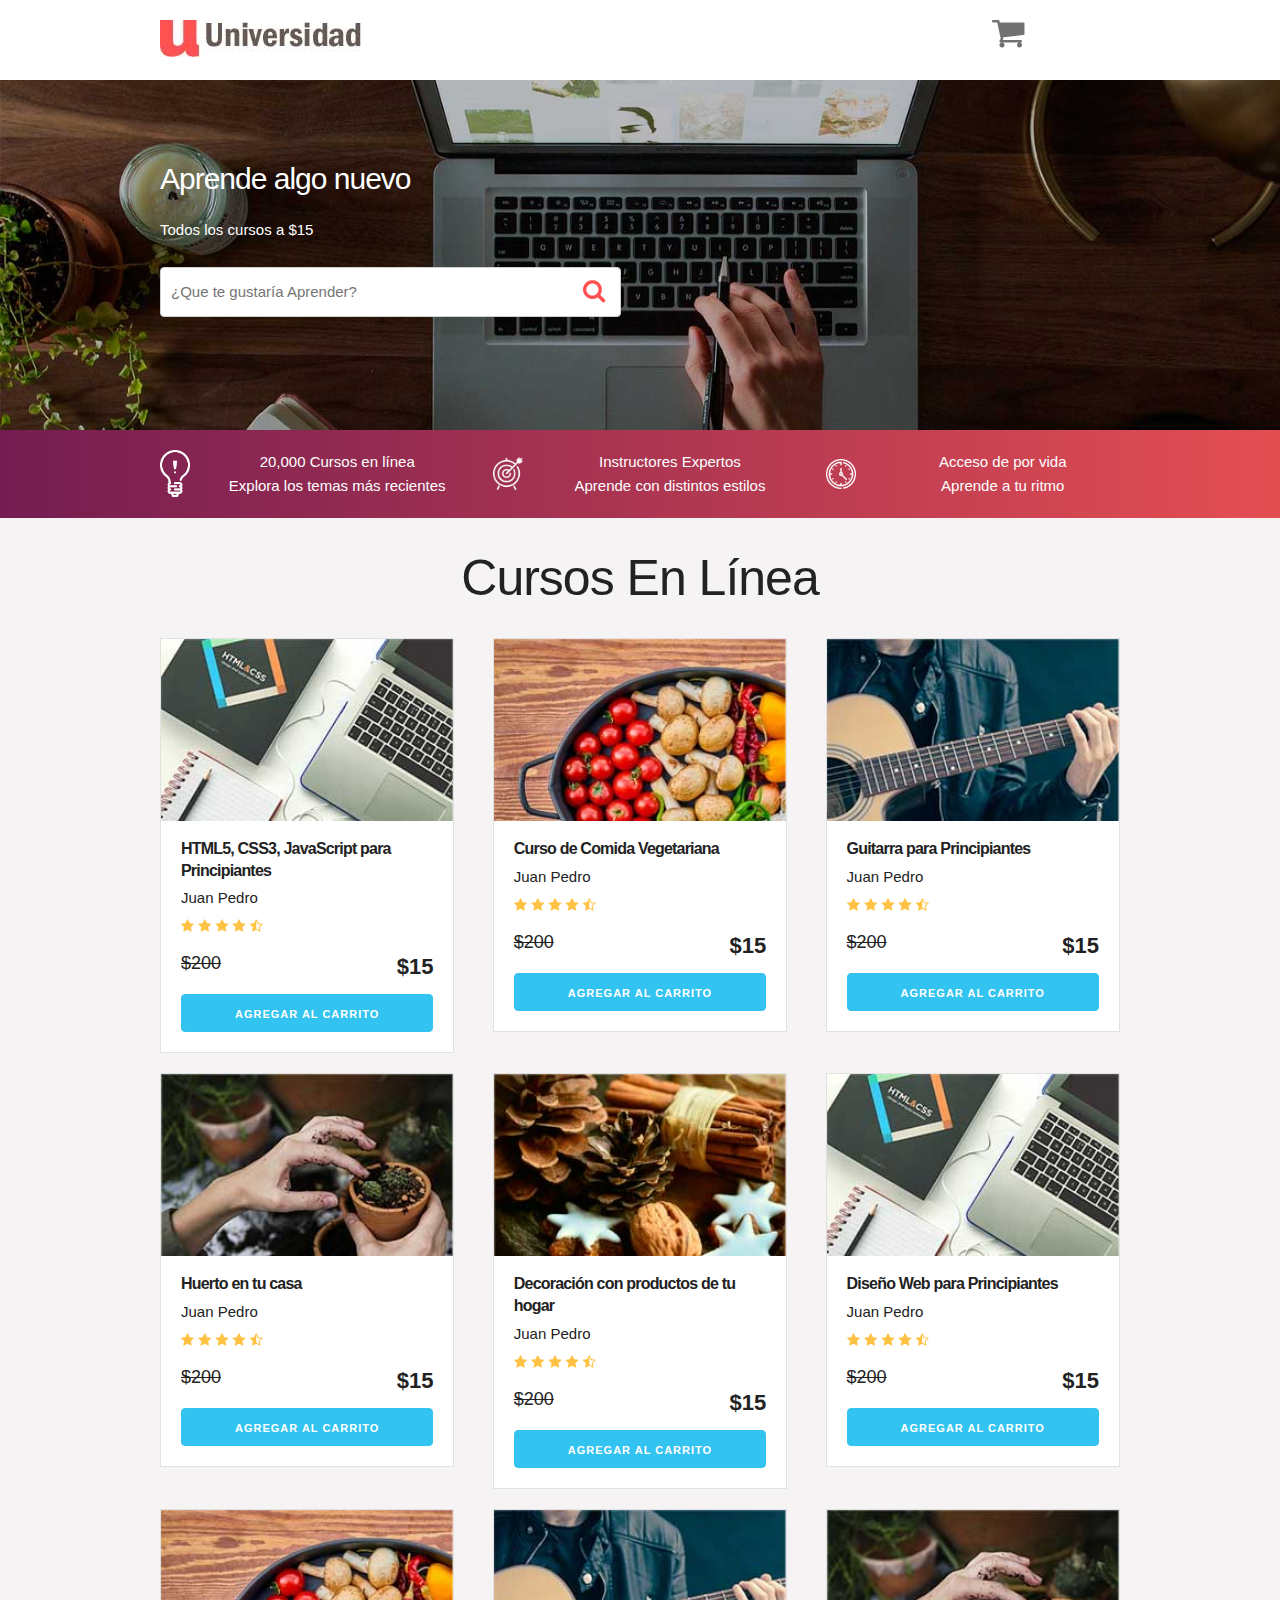
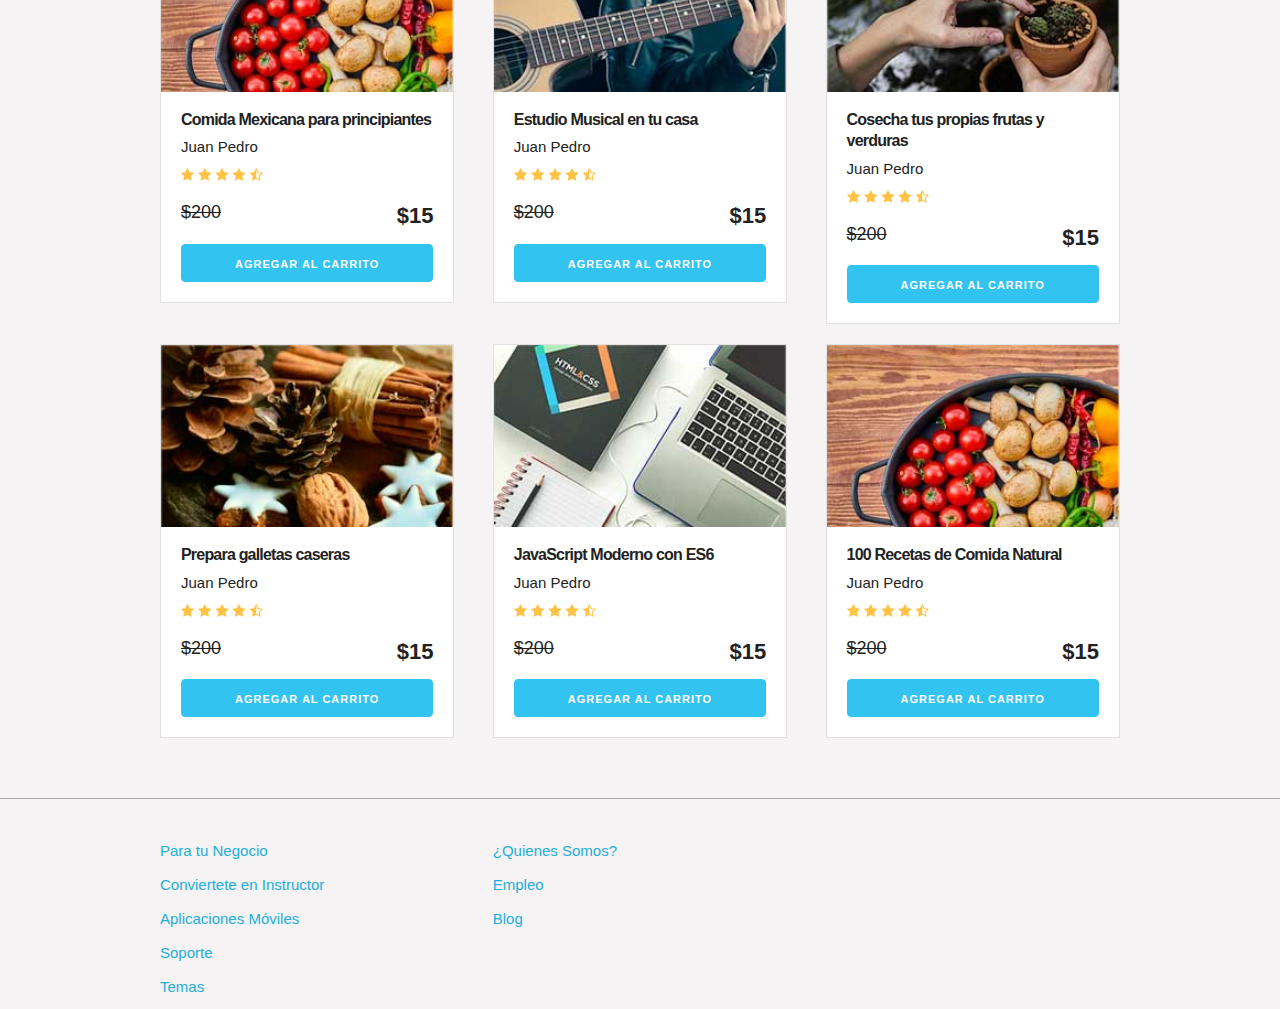
<file: 15-PROYECTO-Carrito/index.html>
<!DOCTYPE html>
<html lang="en">
<head>
    <meta charset="UTF-8">
    <meta name="viewport" content="width=device-width, initial-scale=1.0">
    <meta http-equiv="X-UA-Compatible" content="ie=edge">
    <title>Carrito</title>
    <link rel="stylesheet" href="css/normalize.css">
    <link rel="stylesheet" href="css/skeleton.css">
    <link rel="stylesheet" href="css/custom.css">
</head>
<body>
<header id="header" class="header">
    <div class="container">
        <div class="row">
            <div class="four columns">
                <img src="img/logo.jpg" id="logo">
            </div>
            <div class="two columns u-pull-right">
                <ul>
                    <li class="submenu">
                            <img src="img/cart.png" id="img-carrito">
                            <div id="carrito">
                                    
                                    <table id="lista-carrito" class="u-full-width">
                                        <thead>
                                            <tr>
                                                <th>Imagen</th>
                                                <th>Nombre</th>
                                                <th>Precio</th>
                                                <th>Cantidad</th>
                                                <th></th>
                                            </tr>
                                        </thead>
                                        <tbody></tbody>
                                    </table>

                                    <a href="#" id="vaciar-carrito" class="button u-full-width">Vaciar Carrito</a>
                            </div>
                    </li>
                </ul>
            </div>
        </div> 
    </div>
</header>


    <div id="hero">
        <div class="container">
            <div class="row">
                    <div class="six columns">
                        <div class="contenido-hero">
                                <h2>Aprende algo nuevo</h2>
                                <p>Todos los cursos a $15</p>
                                <form action="#" id="busqueda" method="post" class="formulario">
                                    <input class="u-full-width" type="text" placeholder="¿Que te gustaría Aprender?" id="buscador">
                                    <input type="submit" id="submit-buscador" class="submit-buscador">
                                </form>
                        </div>
                    </div>
            </div> 
        </div>

    </div>

    <div class="barra">
        <div class="container">
            <div class="row">
                    <div class="four columns icono icono1">
                        <p>20,000 Cursos en línea <br>
                        Explora  los temas más recientes</p>
                    </div>
                    <div class="four columns icono icono2">
                        <p>Instructores Expertos <br>
                        Aprende con distintos estilos</p>
                    </div>
                    <div class="four columns icono icono3">
                        <p>Acceso de por vida <br>
                        Aprende a tu ritmo</p>
                    </div>
            </div>
        </div>

    </div>

    

    <div id="lista-cursos" class="container">
        <h1 id="encabezado" class="encabezado">Cursos En Línea</h1>
        <div class="row">
            <div class="four columns">
                <div class="card">
                    <img src="img/curso1.jpg" class="imagen-curso u-full-width">
                    <div class="info-card">
                        <h4>HTML5, CSS3, JavaScript para Principiantes</h4>
                        <p>Juan Pedro</p>
                        <img src="img/estrellas.png">
                        <p class="precio">$200  <span class="u-pull-right ">$15</span></p>
                        <a href="#" class="u-full-width button-primary button input agregar-carrito" data-id="1">Agregar Al Carrito</a>
                    </div>
                </div> <!--.card-->
            </div>
            <div class="four columns">
                    <div class="card">
                        <img src="img/curso2.jpg" class="imagen-curso u-full-width">
                        <div class="info-card">
                            <h4>Curso de Comida Vegetariana</h4>
                            <p>Juan Pedro</p>
                            <img src="img/estrellas.png">
                            <p class="precio">$200  <span class="u-pull-right ">$15</span></p>
                            <a href="#" class="u-full-width button-primary button input agregar-carrito" data-id="2">Agregar Al Carrito</a>
                        </div>
                    </div>
            </div>
            <div class="four columns">
                    <div class="card">
                        <img src="img/curso3.jpg" class="imagen-curso u-full-width">
                        <div class="info-card">
                            <h4>Guitarra para Principiantes</h4>
                            <p>Juan Pedro</p>
                            <img src="img/estrellas.png">
                            <p class="precio">$200  <span class="u-pull-right ">$15</span></p>
                            <a href="#" class="u-full-width button-primary button input agregar-carrito" data-id="3">Agregar Al Carrito</a>
                        </div>
                    </div> <!--.card-->
            </div>

        </div> <!--.row-->
        <div class="row">
            <div class="four columns">
                <div class="card">
                    <img src="img/curso4.jpg" class="imagen-curso u-full-width">
                    <div class="info-card">
                        <h4>Huerto en tu casa</h4>
                        <p>Juan Pedro</p>
                        <img src="img/estrellas.png">
                        <p class="precio">$200  <span class="u-pull-right ">$15</span></p>
                        <a href="#" class="u-full-width button-primary button input agregar-carrito" data-id="4">Agregar Al Carrito</a>
                    </div>
                </div> <!--.card-->
            </div>
            <div class="four columns">
                    <div class="card">
                        <img src="img/curso5.jpg" class="imagen-curso u-full-width">
                        <div class="info-card">
                            <h4>Decoración con productos de tu hogar</h4>
                            <p>Juan Pedro</p>
                            <img src="img/estrellas.png">
                            <p class="precio">$200  <span class="u-pull-right ">$15</span></p>
                            <a href="#" class="u-full-width button-primary button input agregar-carrito" data-id="5">Agregar Al Carrito</a>
                        </div>
                    </div> <!--.card-->
            </div>
            <div class="four columns">
                    <div class="card">
                        <img src="img/curso1.jpg" class="imagen-curso u-full-width">
                        <div class="info-card">
                            <h4>Diseño Web para Principiantes</h4>
                            <p>Juan Pedro</p>
                            <img src="img/estrellas.png">
                            <p class="precio">$200  <span class="u-pull-right ">$15</span></p>
                            <a href="#" class="u-full-width button-primary button input agregar-carrito" data-id="6">Agregar Al Carrito</a>
                        </div>
                    </div> <!--.card-->
            </div>
        </div> <!--.row-->
        <div class="row">
            <div class="four columns">
                <div class="card">
                    <img src="img/curso2.jpg" class="imagen-curso u-full-width">
                    <div class="info-card">
                        <h4>Comida Mexicana para principiantes</h4>
                        <p>Juan Pedro</p>
                        <img src="img/estrellas.png">
                        <p class="precio">$200  <span class="u-pull-right ">$15</span></p>
                        <a href="#" class="u-full-width button-primary button input agregar-carrito" data-id="7">Agregar Al Carrito</a>
                    </div>
                </div> <!--.card-->
            </div>
            <div class="four columns">
                    <div class="card">
                        <img src="img/curso3.jpg" class="imagen-curso u-full-width">
                        <div class="info-card">
                            <h4>Estudio Musical en tu casa</h4>
                            <p>Juan Pedro</p>
                            <img src="img/estrellas.png">
                            <p class="precio">$200  <span class="u-pull-right ">$15</span></p>
                            <a href="#" class="u-full-width button-primary button input agregar-carrito" data-id="8">Agregar Al Carrito</a>
                        </div>
                    </div> <!--.card-->
            </div>
            <div class="four columns">
                    <div class="card">
                        <img src="img/curso4.jpg" class="imagen-curso u-full-width">
                        <div class="info-card">
                            <h4>Cosecha tus propias frutas y verduras</h4>
                            <p>Juan Pedro</p>
                            <img src="img/estrellas.png">
                            <p class="precio">$200  <span class="u-pull-right ">$15</span></p>
                            <a href="#" class="u-full-width button-primary button input agregar-carrito" data-id="9">Agregar Al Carrito</a>
                        </div>
                    </div> <!--.card-->
            </div>
        </div> <!--.row-->
        <div class="row">
                <div class="four columns">
                    <div class="card">
                        <img src="img/curso5.jpg" class="imagen-curso u-full-width">
                        <div class="info-card">
                            <h4>Prepara galletas caseras</h4>
                            <p>Juan Pedro</p>
                            <img src="img/estrellas.png">
                            <p class="precio">$200  <span class="u-pull-right ">$15</span></p>
                            <a href="#" class="u-full-width button-primary button input agregar-carrito" data-id="10">Agregar Al Carrito</a>
                        </div>
                    </div> <!--.card-->
                </div>
                <div class="four columns">
                        <div class="card">
                            <img src="img/curso1.jpg" class="imagen-curso u-full-width">
                            <div class="info-card">
                                <h4>JavaScript Moderno con ES6</h4>
                                <p>Juan Pedro</p>
                                <img src="img/estrellas.png">
                                <p class="precio">$200  <span class="u-pull-right ">$15</span></p>
                                <a href="#" class="u-full-width button-primary button input agregar-carrito" data-id="11">Agregar Al Carrito</a>
                            </div>
                        </div> <!--.card-->
                </div>
                <div class="four columns">
                        <div class="card">
                            <img src="img/curso2.jpg" class="imagen-curso u-full-width">
                            <div class="info-card">
                                <h4>100 Recetas de Comida Natural</h4>
                                <p>Juan Pedro</p>
                                <img src="img/estrellas.png">
                                <p class="precio">$200  <span class="u-pull-right ">$15</span></p>
                                <a href="#" class="u-full-width button-primary button input agregar-carrito" data-id="12">Agregar Al Carrito</a>
                            </div>
                        </div> <!--.card-->
                </div>
            </div> <!--.row-->
    </div>  

    <footer id="footer" class="footer">
        <div class="container">
            <div class="row">
                    <div class="four columns">
                            <nav id="principal" class="menu">
                                <a class="enlace" href="#">Para tu Negocio</a>
                                <a class="enlace" href="#">Conviertete en Instructor</a>
                                <a class="enlace" href="#">Aplicaciones Móviles</a>
                                <a class="enlace" href="#">Soporte</a>
                                <a class="enlace" href="#">Temas</a>
                            </nav>
                    </div>
                    <div class="four columns">
                            <nav id="secundaria" class="menu">
                                <a class="enlace" href="#">¿Quienes Somos?</a>
                                <a class="enlace" href="#">Empleo</a>
                                <a class="enlace" href="#">Blog</a>
                            </nav>
                    </div>
            </div>
        </div>
    </footer>

    <script src="js/app.js"></script>

</body>
</html>
</file>
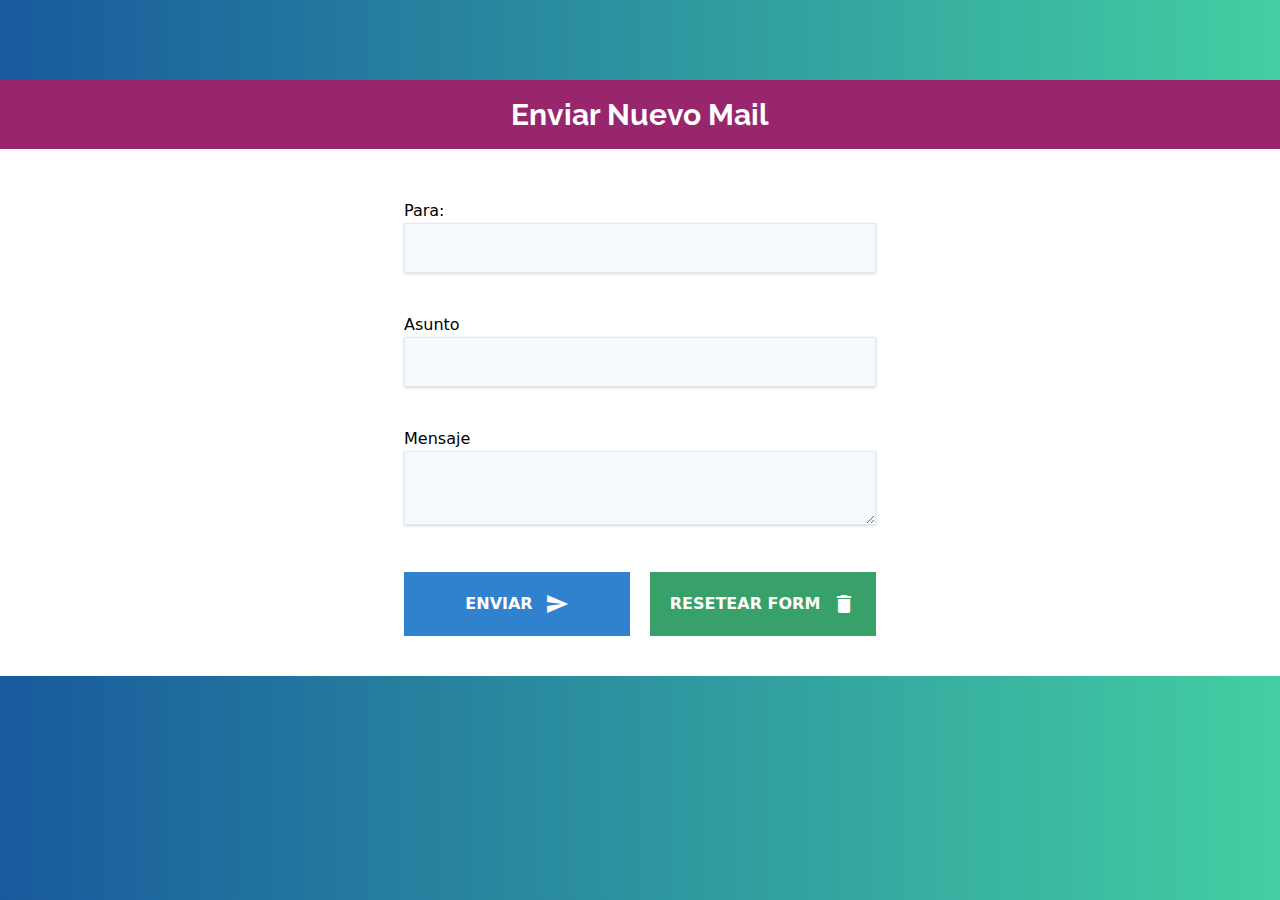
<file: 16-PROYECTO-EnviarEmail/index.html>
<!DOCTYPE html>
<html>
  <head>
    <link href="https://fonts.googleapis.com/icon?family=Material+Icons" rel="stylesheet">
    <link href="https://fonts.googleapis.com/css?family=Raleway:100,300" rel="stylesheet">
    <link type="text/css" rel="stylesheet" href="css/tailwind.min.css"  media="screen,projection"/>
    <link rel="stylesheet" href="css/custom.css">
    <meta name="viewport" content="width=device-width, initial-scale=1.0"/>
    <title>Enviar Email</title>
  </head>
  <body>

    <div class="container mx-auto mt-20 bg-white">     
        <header id="header" class="bg-pink-800 p-3 font-bold">
            Enviar Nuevo Mail
        </header>


        <form id="enviar-mail" class="py-10 px-5 max-w-lg mx-auto">
            <div class="mb-10">
                <label for="email">Para:</label>
                <input class="bg-gray-100 border shadow p-3 w-full"  id="email" type="email">
            </div>
            <div class="mb-10">
                <label for="asunto">Asunto</label>
                <input class="bg-gray-100 border shadow p-3 w-full"  id="asunto" type="text">
            </div>
            <div class="mb-10"> 
                <label for="mensaje">Mensaje</label>
                <textarea class="bg-gray-100 border shadow p-3 w-full" id="mensaje"></textarea>
            </div>

            <div  id="spinner">
                <div class="sk-chase">
                    <div class="sk-chase-dot"></div>
                    <div class="sk-chase-dot"></div>
                    <div class="sk-chase-dot"></div>
                    <div class="sk-chase-dot"></div>
                    <div class="sk-chase-dot"></div>
                    <div class="sk-chase-dot"></div>
                </div>
            </div>
            
            <div class="flex justify-between">
                <button 
                    id="enviar" class="w-full bg-blue-600 px-2 py-5 text-white items-center cursor-not-allowed opacity-50 mr-5 uppercase font-bold items-center flex justify-center" 
                    type="submit" 
                >Enviar
                    <i class="material-icons right text-white ml-3">send</i>
                </button>

                    <button 
                        id="resetBtn" 
                        class="w-full bg-green-600 px-2 py-5 text-white items-center uppercase font-bold items-center flex justify-center" 
                        type="submit"
                    >Resetear Form
                            <i class="material-icons right ml-3">delete</i>
                    </button>
            </div>
        </form> 
    </div>

    <script src="js/app.js"></script>
  </body>
</html>
</file>
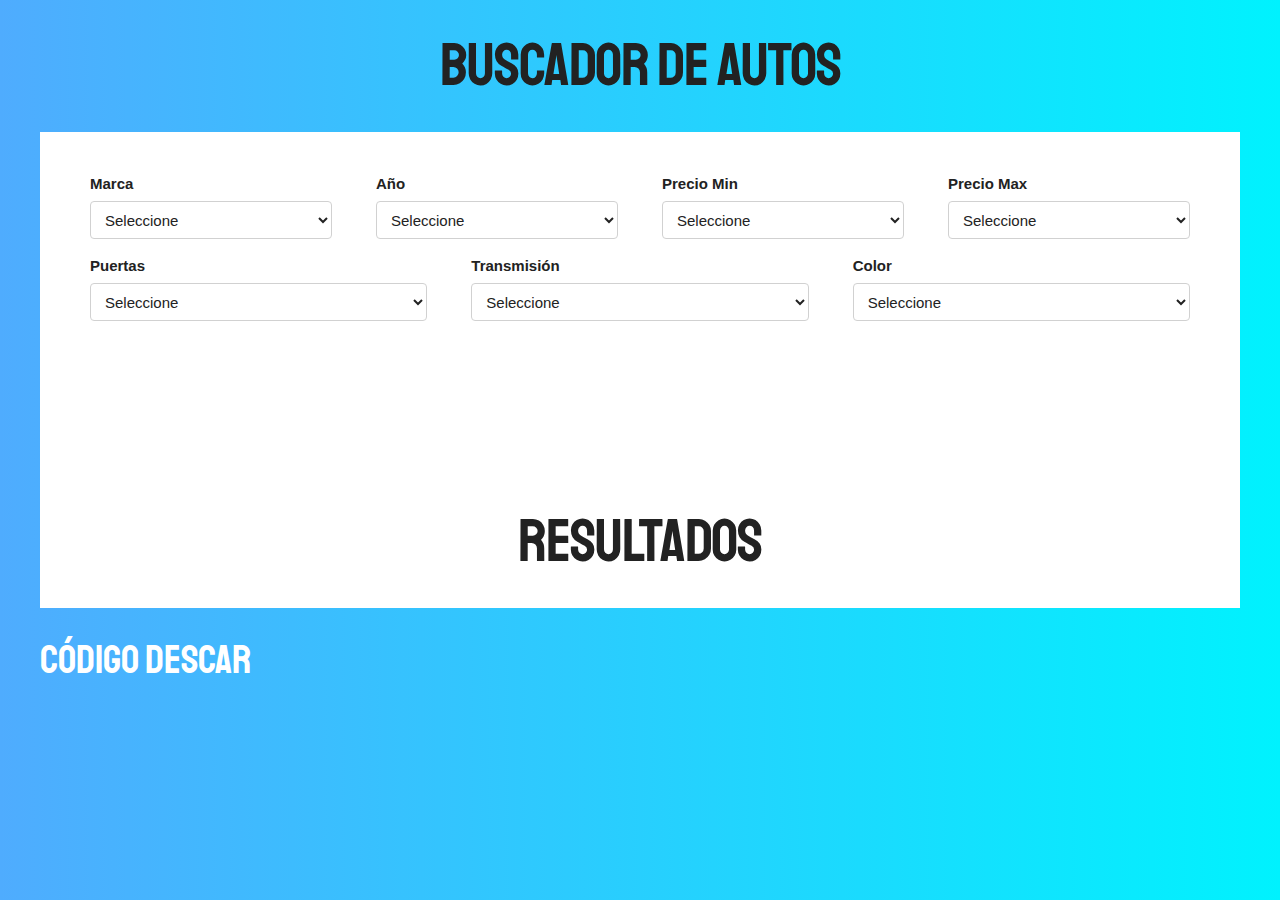
<file: 17-PROYECTO-Buscador/index.html>
<!DOCTYPE html>
<html lang="en">
<head>
    <meta charset="UTF-8">
    <meta name="viewport" content="width=device-width, initial-scale=1.0">
    <meta http-equiv="X-UA-Compatible" content="ie=edge">
    <title>Buscador múltiples campos - JS Moderno </title>
    <link href="https://fonts.googleapis.com/css?family=Staatliches" rel="stylesheet">  
    <link rel="stylesheet" href="css/normalize.css">
    <link rel="stylesheet" href="css/skeleton.css">
    <link rel="stylesheet" href="css/app.css">
</head>
<body>

    <h1>Buscador de Autos</h1>

    <div class="contenedor">

        

        <form id="buscador">
            <div class="row">
                <div class="three columns">
                    <label for="marca">Marca</label>
                    <select class="u-full-width" id="marca">
                        <option value="">Seleccione</option>
                        <option value="Audi">Audi</option>
                        <option value="BMW">BMW</option>
                        <option value="Mercedes Benz">Mercedes Benz</option>
                        <option value="Chevrolet">Chevrolet</option>
                        <option value="Ford">Ford</option>
                        <option value="Dodge">Dodge</option>
                    </select>
                </div>
                <div class="three columns">
                    <label for="year">Año</label>
                    <select class="u-full-width" id="year">
                        <option value="">Seleccione</option>
                    </select>
                </div>
                <div class="three columns">
                    <label for="minimo">Precio Min</label>
                    <select class="u-full-width" id="minimo">
                            <option value="">Seleccione</option>
                            <option value="20000">20,000</option>
                            <option value="30000">30,000</option>
                            <option value="40000">40,000</option>
                            <option value="50000">50,000</option>
                            <option value="60000">60,000</option>
                            <option value="70000">70,000</option>
                            <option value="80000">80,000</option>
                            <option value="90000">90,000</option>
                    </select>
                </div>
                <div class="three columns">
                    <label for="maximo">Precio Max</label>
                    <select class="u-full-width" id="maximo">
                            <option value="">Seleccione</option>
                            <option value="20000">20,000</option>
                            <option value="30000">30,000</option>
                            <option value="40000">40,000</option>
                            <option value="50000">50,000</option>
                            <option value="60000">60,000</option>
                            <option value="70000">70,000</option>
                            <option value="80000">80,000</option>
                            <option value="90000">90,000</option>
                    </select>
                </div>
                <div class="row">
                    <div class="four columns">
                        <label for="puertas">Puertas</label>
                        <select class="u-full-width" id="puertas">
                                <option value="">Seleccione</option>
                                <option value="2">2</option>
                                <option value="4">4</option>
                        </select>
                    </div>
                    <div class="four columns">
                        <label for="transmision">Transmisión</label>
                        <select class="u-full-width" id="transmision">
                                <option value="">Seleccione</option>
                                <option value="automatico">Automática</option>
                                <option value="manual">Manual</option>
                        </select>
                    </div>
                    <div class="four columns">
                        <label for="color">Color</label>
                        <select class="u-full-width" id="color">
                                <option value="">Seleccione</option>
                                <option value="Negro">Negro</option>
                                <option value="Azul">Azul</option>
                                <option value="Blanco">Blanco</option>
                                <option value="Rojo">Rojo</option>
                        </select>
                    </div>
                </div>
            </div>
        </form>


        <h1>Resultados</h1>
        <div id="resultado"></div>
    </div>

    <a class="sitio-web" href="https://www.codigoconjuan.com" rel="nofollow noopener noreferrer" >Código Descar</a>

    <script src="js/db.js"></script>
    <script src="js/app.js"></script>
    
</body>
</html>
</file>
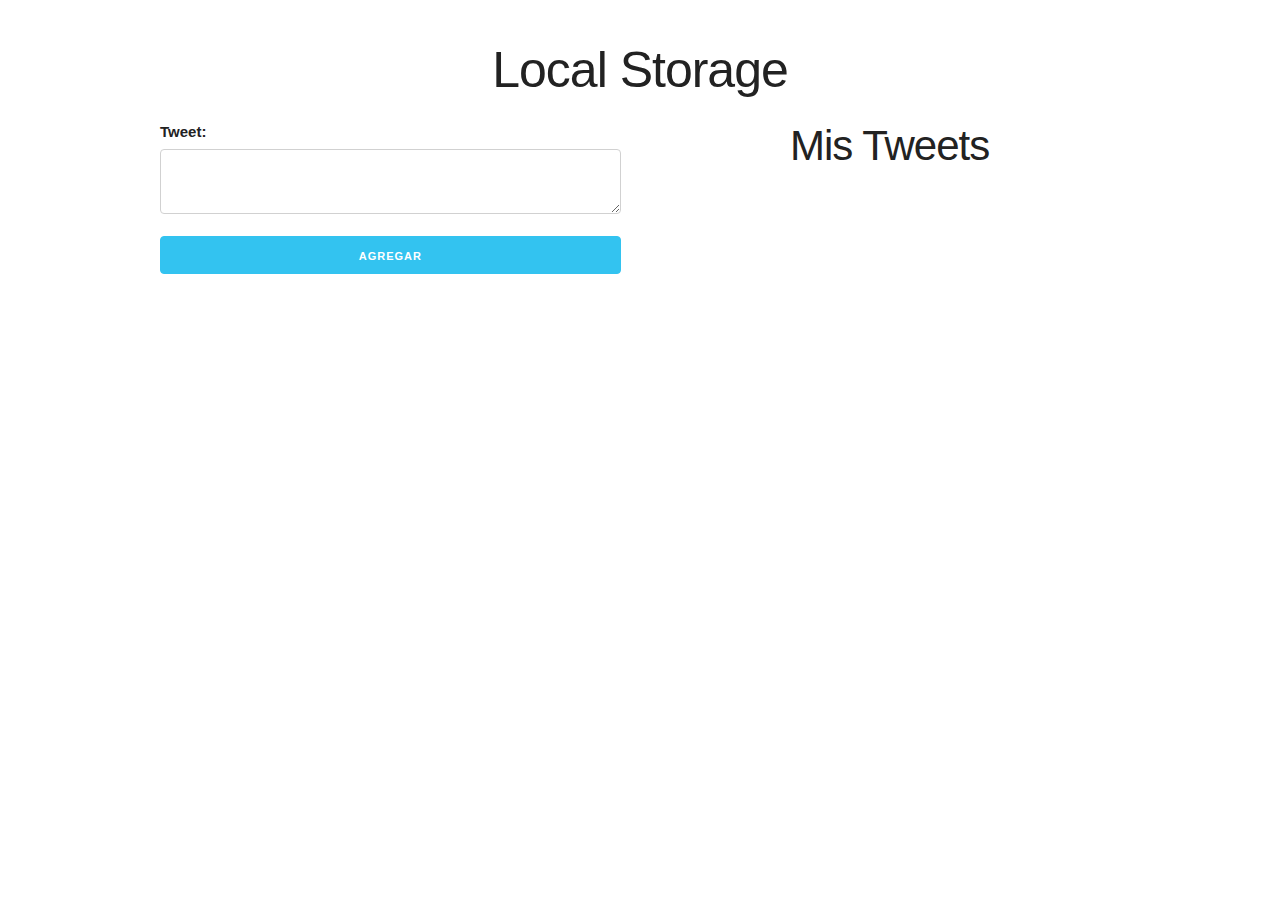
<file: 19-PROYECTO-LocalStorage/index.html>
<!DOCTYPE html>
<html lang="en">
<head>
    <meta charset="UTF-8">
    <meta name="viewport" content="width=device-width, initial-scale=1.0">
    <meta http-equiv="X-UA-Compatible" content="ie=edge">
    <title>Document</title>
    <link rel="stylesheet" href="css/normalize.css">
    <link rel="stylesheet" href="css/skeleton.css">
    <link rel="stylesheet" href="css/custom.css">
</head>
<body>

    <div id="contenido">
        <div class="container">

            <h1>Local Storage</h1>
            <div class="row">
                <div class="six columns">
                    <label for="tweet">Tweet:</label>
                    <form  id="formulario">
                            <label for="tweet"></label>
                            <textarea id="tweet" class="u-full-width"></textarea>
                            <input type="submit" class="button u-full-width button-primary" value="Agregar">
                    </form>
                </div>
                <div class="six columns">
                    <h2>Mis Tweets</h2>
                    <div id="lista-tweets"></div>
                </div>
            </div>

        </div>
    </div> <!--#contenido-->

    <script src="js/app2.js"></script>
</body>
</html>
</file>
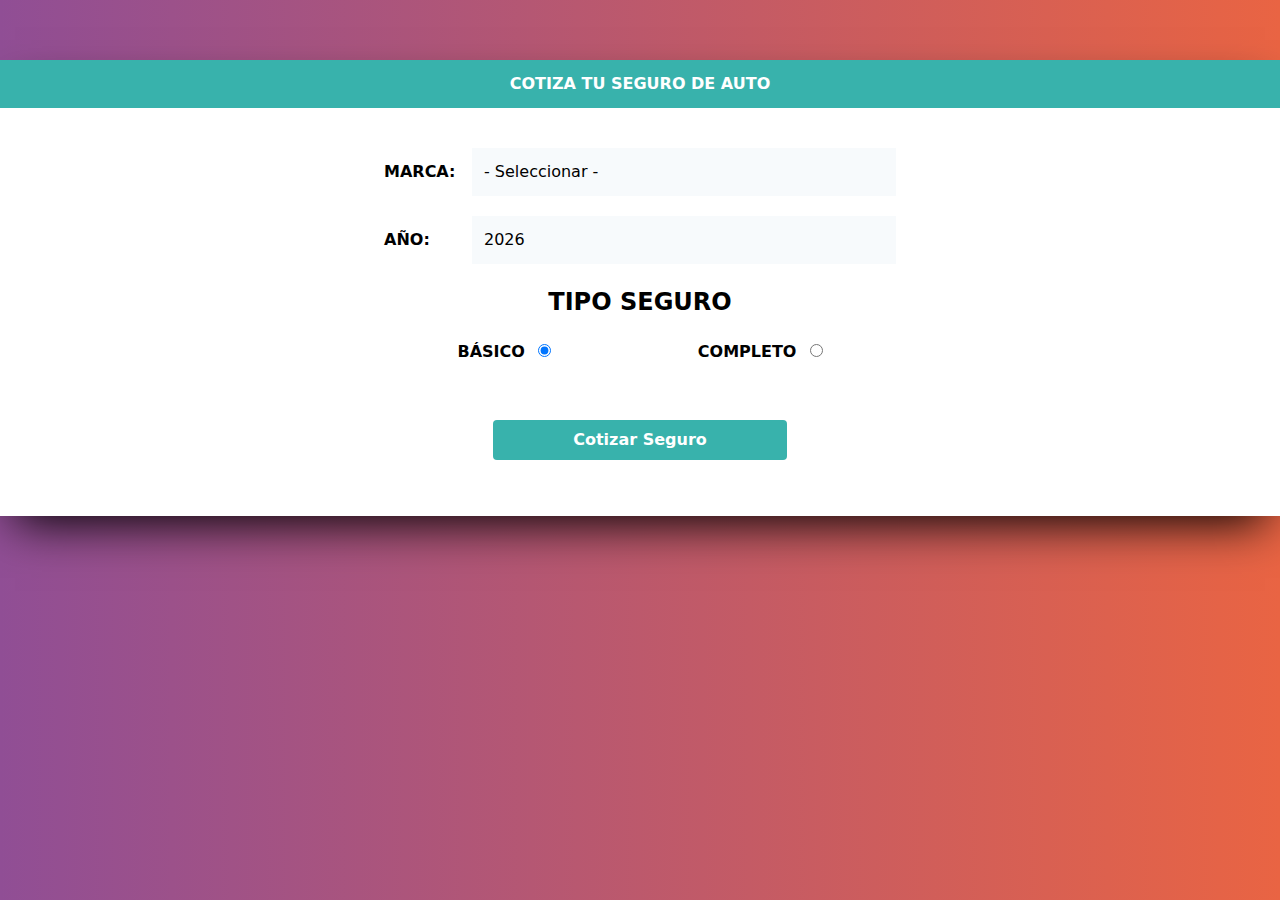
<file: 23-PROYECTO-Prototypes-Seguro/index.html>
<!DOCTYPE html>
<html lang="en">
  <head>
    <!-- Required meta tags -->
    <meta charset="utf-8">
    <meta name="viewport" content="width=device-width, initial-scale=1, shrink-to-fit=no">

    <link rel="stylesheet" href="css/tailwind.css">
    <link rel="stylesheet" href="css/custom.css">
  </head>
  <body>
<div class="container mx-auto">
      <div id="contenido" class="pb-10">
            <header class="bg-teal-500 text-white py-3 font-bold uppercase">
                <h1 class="text-center">Cotiza tu seguro de Auto</h1>
            </header>
                <form class="mt-10 max-w-lg mx-auto" action="#" id="cotizar-seguro">
                        <div class="flex items-center mb-5">
                            <label 
                              class="font-bold  uppercase mr-2 w-20"
                              for="marca"
                            >Marca:</label>
                            <select class="flex-1 bg-gray-100 p-3 appearance-none" id="marca">
                                <option value="">- Seleccionar -</option>
                                <option value="1">Americano</option>
                                <option value="2">Asiatico</option>
                                <option value="3">Europeo</option>
                            </select>
                        </div>
                        <div class="flex items-center mb-5">
                              <label 
                                class="font-bold  uppercase mr-2 w-20"
                                for="year"
                              >Año:</label>
                              <select  class="flex-1 bg-gray-100 p-3 appearance-none" id="year"></select>
                        </div>
                        <fieldset>
                              <legend  class="font-bold  uppercase text-2xl text-center w-full">Tipo Seguro</legend>

                              <div class="flex justify-around mt-5">
                                  <div>
                                      <label class="font-bold  uppercase mr-2">Básico</label>
                                          <input type="radio" name="tipo" value="basico" checked>
                                      </label>
                                  </div>
                                  <div>
                                      <label class="font-bold  uppercase mr-2">Completo</label>
                                          <input type="radio" name="tipo" value="completo">
                                      </label>
                                  </div>
                              </div>
                      </fieldset>

                  <div id="cargando" class="hidden">
                        <div class="spinner">
                          <div class="rect1"></div>
                          <div class="rect2"></div>
                          <div class="rect3"></div>
                          <div class="rect4"></div>
                          <div class="rect5"></div>
                      </div>
                  </div>
                  <div id="resultado"></div>
                  <div class="flex  justify-center py-4">
                      <button 
                        type="submit" 
                        class="mx-auto bg-teal-500 hover:bg-teal-700 text-white font-bold py-2 px-20 rounded"
                        >Cotizar Seguro
                    </button>
                  </div>
 
                </form> 
      </div> <!--#contenido-->
</div>

  <script src="js/app.js"></script>
  </body>
</html>
</file>
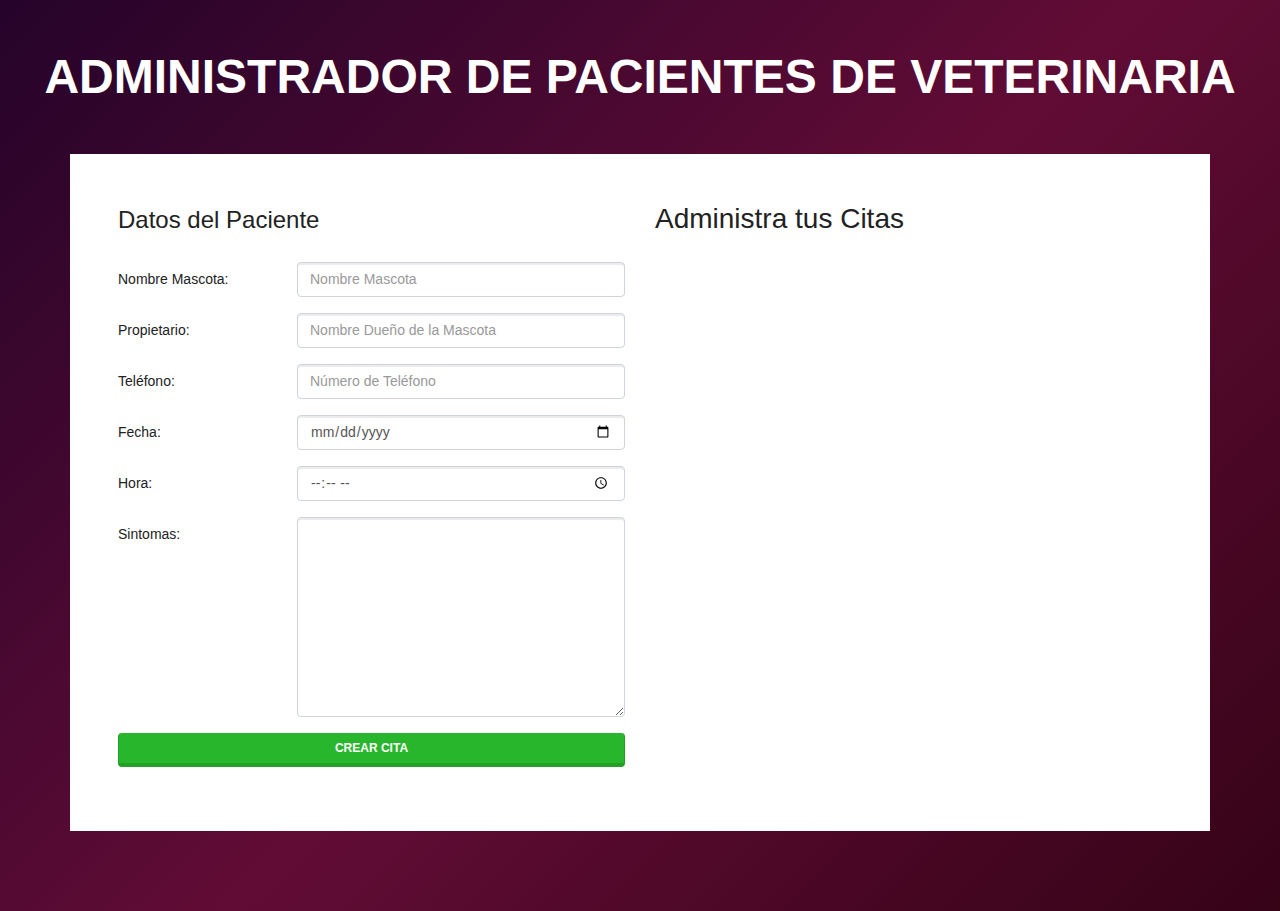
<file: 26-PROYECTO-AdministrarCitas/index.html>
<!DOCTYPE html>
<html lang="en">
<head>
    <meta charset="UTF-8">
    <meta name="viewport" content="width=device-width, initial-scale=1.0">
    <meta http-equiv="X-UA-Compatible" content="ie=edge">
    <title>Administrador de Pacientes</title>
    <link rel="stylesheet" href="css/bootstrap.css">
    <link rel="stylesheet" href="css/styles.css">
</head>
<body>
    <h2 class="text-center my-5 titulo">Administrador de Pacientes de Veterinaria</h2>
    <div class="container mt-5 p-5">
        <div id="contenido" class="row">
            <div class="col-md-6 agregar-cita">
                <form id="nueva-cita">
                    <legend class="mb-4">Datos del Paciente</legend>
                    <div class="form-group row">
                        <label class="col-sm-4 col-lg-4 col-form-label">Nombre Mascota:</label>
                        <div class="col-sm-8 col-lg-8">
                            <input type="text" id="mascota" name="mascota" class="form-control" placeholder="Nombre Mascota">
                        </div>
                    </div>
                    <div class="form-group row">
                        <label class="col-sm-4 col-lg-4 col-form-label">Propietario:</label>
                        <div class="col-sm-8 col-lg-8">
                            <input type="text" id="propietario" name="propietario" class="form-control"  placeholder="Nombre Dueño de la Mascota">
                        </div>
                    </div>
                    <div class="form-group row">
                        <label class="col-sm-4 col-lg-4 col-form-label">Teléfono:</label>
                        <div class="col-sm-8 col-lg-8">
                            <input type="tel" id="telefono" name="telefono" class="form-control"  placeholder="Número de Teléfono">
                        </div>
                    </div>
                    <div class="form-group row">
                        <label class="col-sm-4 col-lg-4 col-form-label">Fecha:</label>
                        <div class="col-sm-8 col-lg-8">
                            <input type="date" id="fecha" name="fecha" class="form-control">
                        </div>
                    </div>

                    <div class="form-group row">
                        <label class="col-sm-4 col-lg-4 col-form-label">Hora:</label>
                        <div class="col-sm-8 col-lg-8">
                            <input type="time" id="hora" name="hora" class="form-control">
                        </div>
                    </div>

                    <div class="form-group row">
                        <label class="col-sm-4 col-lg-4 col-form-label">Sintomas:</label>
                        <div class="col-sm-8 col-lg-8">
                            <textarea id="sintomas" name="sintomas" class="form-control"></textarea>
                        </div>
                    </div>
                    <div class="form-group">
                            <button type="submit" class="btn btn-success w-100 d-block">Crear Cita</button>
                    </div>
                </form>
            </div>
            <div class="col-md-6">
                <h2 id="administra" class="mb-4">Administra tus Citas</h2>
                <ul id="citas" class="list-group lista-citas"></ul>
            </div>
        </div> <!--.row-->
    </div><!--.container-->

    <script src="js/aplic.js" type="module"></script>

</body>
</html>
</file>
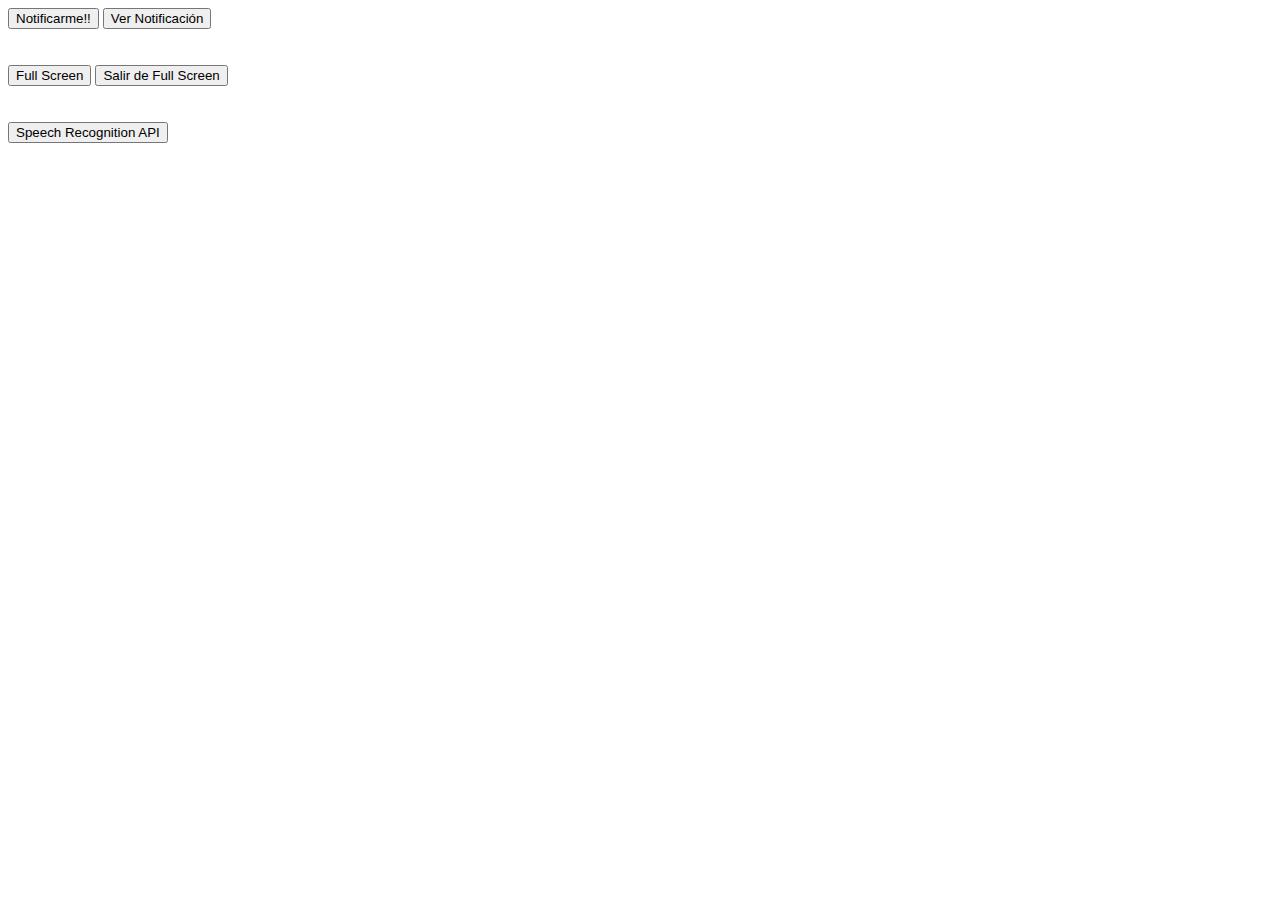
<file: 34-APIs-JS/index.html>
<!DOCTYPE html>
<html lang="en">
<head>
    <meta charset="UTF-8">
    <meta name="viewport" content="width=device-width, initial-scale=1.0">
    <title>Document</title>
</head>
<body>
    
    <button type="button" id="notificar">
        Notificarme!!
    </button>

    <button type="button" id="verNotificacion">
        Ver Notificación
    </button>

    <br><br><br>

    <button type="button" id="abrir-pantalla-completa">
        Full Screen
    </button>

    <button type="button" id="salir-pantalla-completa">
        Salir de Full Screen
    </button>

    <br><br><br>

    <button type="button" id="microfono">
        Speech Recognition API
    </button>

    <div id="salida" class="ocultar"></div>

    <!-- <script src="js/01-app.js"></script> -->
    
    <script src="js/03-app.js"></script> 
    <!-- <script src="js/04-app.js"></script>
    <script src="js/05-app.js"></script>
    <script src="js/06-app.js"></script>  -->

</body>
</html>
</file>
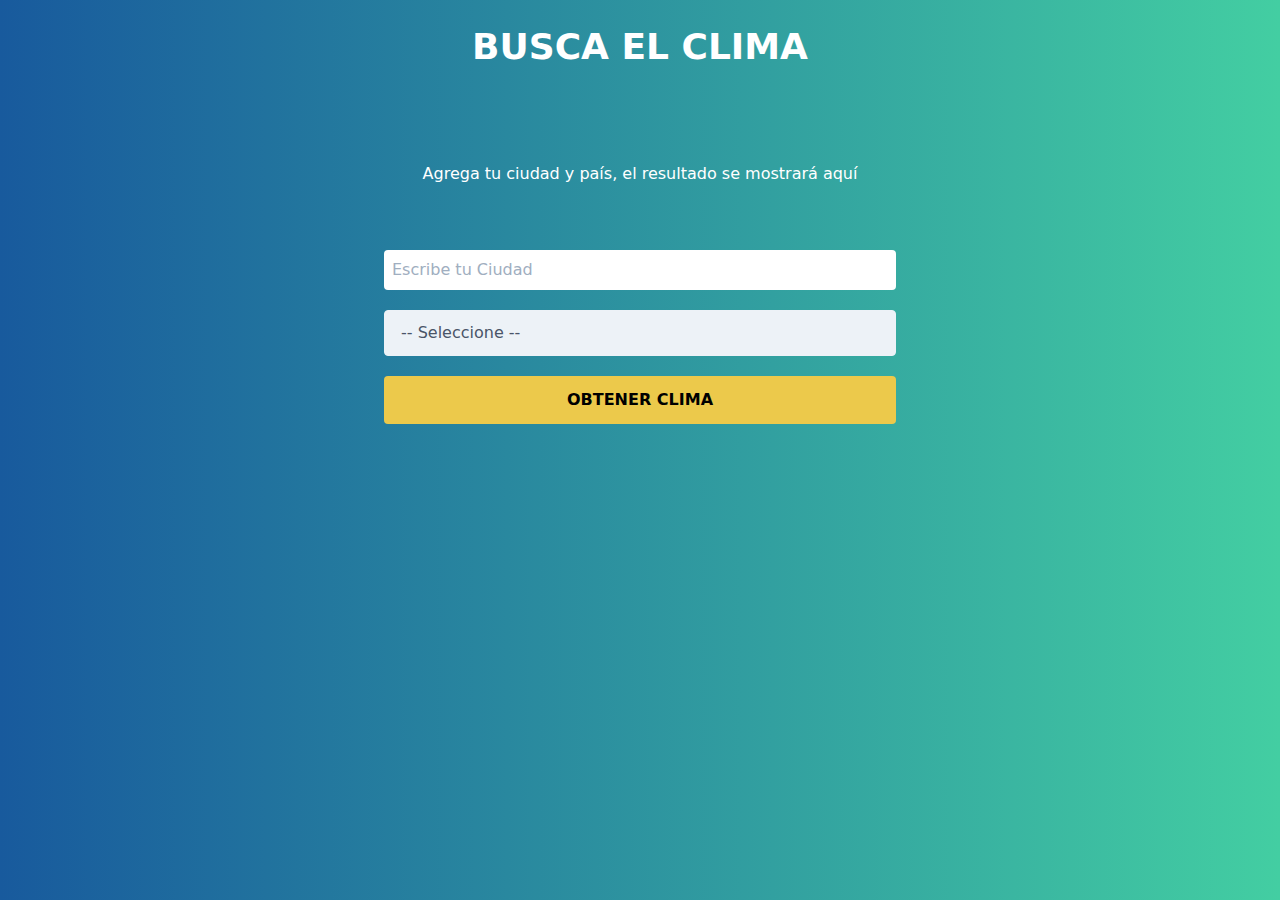
<file: 36-PROYECTO-Clima/index.html>
<!DOCTYPE html>
<html lang="en">
<head>
    <meta charset="UTF-8">
    <meta name="viewport" content="width=device-width, initial-scale=1.0">
    <title>Clima - JavaScript Moderno</title>

    <link href="css/styles.css" rel="stylesheet">
    <link href="css/tailwind.min.css" rel="stylesheet">
</head>
<body>

    <div class="container mx-auto ">
        <h1 id="titulo" class="text-4xl mt-5 text-white font-bold uppercase text-center">Busca el Clima</h1>
        <div class="max-w-lg mx-auto ">

            <div class="p-6 mt-10">
                <div id="resultado">
                    <p class="text-center text-white mt-6">Agrega tu ciudad y país, el resultado se mostrará aquí</p>
                </div>
            </div>
            
            <form id="formulario" class="mt-10 " action="#" method="POST">
                <div class="mt-5">
                    <input 
                        type="text" 
                        name="ciudad"
                        id="ciudad"
                        placeholder="Escribe tu Ciudad"
                        class="w-full p-2 rounded"
                    />
                </div>
                <div class="mt-5">
                    <select 
                        class="block appearance-none w-full bg-gray-200 border border-gray-200 text-gray-700 py-3 px-4 pr-8 rounded leading-tight focus:outline-none focus:bg-white focus:border-gray-500" 
                        id="pais"
                    >
                        <option disabled selected value="">-- Seleccione --</option>
                        <option value="AR">Argentina</option>
                        <option value="CO">Colombia</option>
                        <option value="CR">Costa Rica</option>
                        <option value="ES">España</option>
                        <option value="US">Estados Unidos</option>
                        <option value="MX">México</option>
                        <option value="PE">Perú</option>
                    </select>
                </div>

                <input 
                    type="submit"
                    class="mt-5 w-full bg-yellow-500 p-3  uppercase font-bold cursor-pointer rounded"
                    value="Obtener Clima"
                />

            </form>

     
        </div>
    </div>

    <script src="js/app.js"></script>
</body>
</html>
</file>
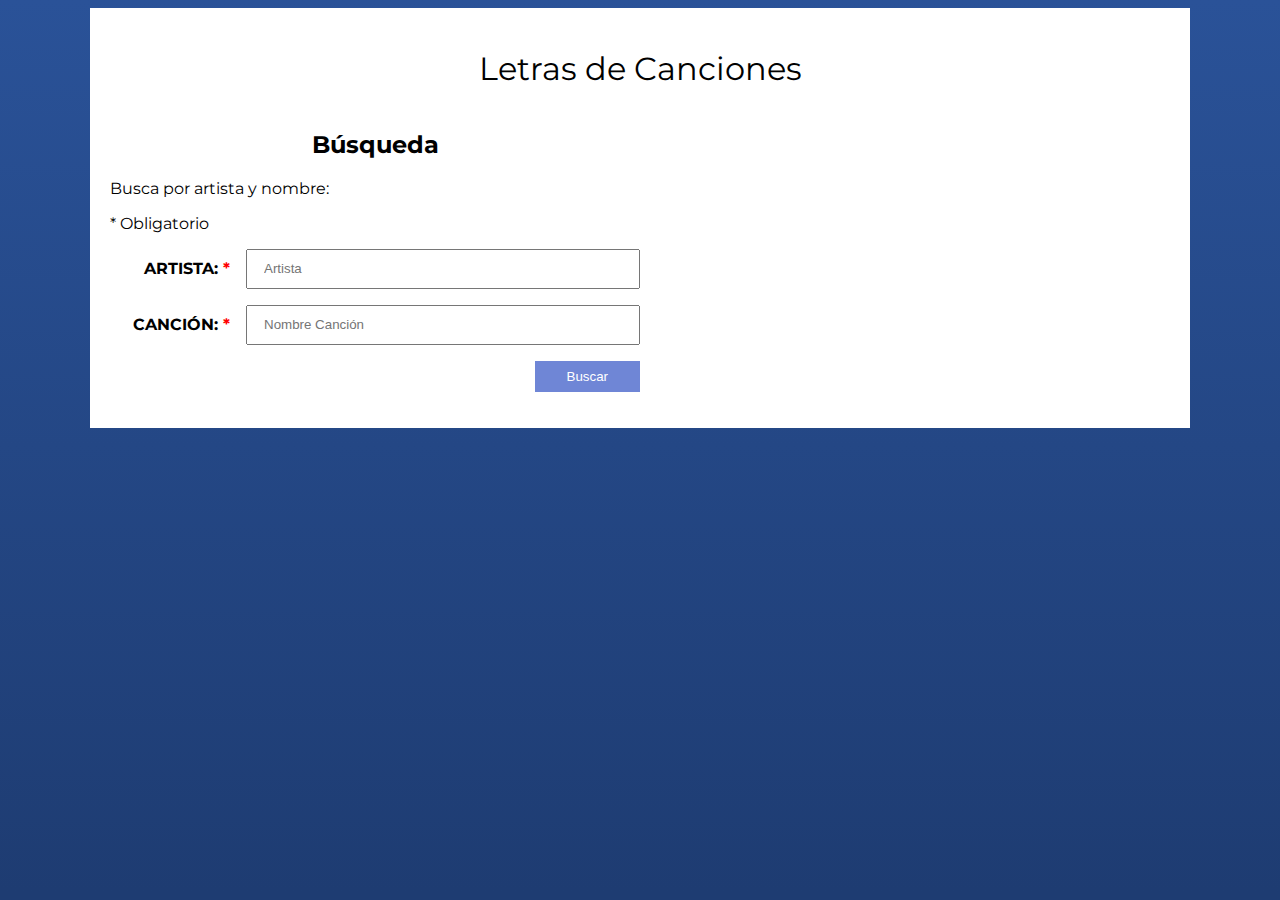
<file: 37-PROYECTO-BuscarCanciones/index.html>
<!DOCTYPE html>
<html lang="en">
<head>
    <meta charset="UTF-8">
    <meta name="viewport" content="width=device-width, initial-scale=1.0">
    <meta http-equiv="X-UA-Compatible" content="ie=edge">
    <title>Buscador de Letras - JSModerno</title>
    <link rel="stylesheet" href="https://necolas.github.io/normalize.css/8.0.0/normalize.css">
    <link href="https://fonts.googleapis.com/css?family=Montserrat:400,700,900" rel="stylesheet">
    <link rel="stylesheet" href="css/style.css">
</head>
<body>

    <main id="contenido" class="contenido">
            <h1>Letras de Canciones</h1>
            <div class="contenedor">
                    <div id="buscar" class="buscar">
                            <h2>Búsqueda</h2>
                            <p>Busca por artista y nombre:</p>
                            <p><span> * </span>Obligatorio</p>
                            <form action="#" id="formulario-buscar">
                                <div class = "input">
                                    <label for="artista">Artista: <span>*</span></label>
                                    <input type="text" id="artista" placeholder="Artista">
                                </div>
                                <div class="input">
                                    <label for="cancion">Canción: <span>*</span></label>
                                    <input type="text" id="cancion" placeholder="Nombre Canción">
                                </div>

                                <div class="input enviar">
                                    <input type="submit" value="Buscar">
                                </div>
                            </form>
                    </div>
                    
                    <div class="letra-resultado">
                            <h2></h2>
                            <div id="resultado"></div>
                    </div>
                    <div id="mensajes"></div>
            </div>
    </main>

    
    <script src="js/app.js" type="module"></script>
</body>
</html>
</file>
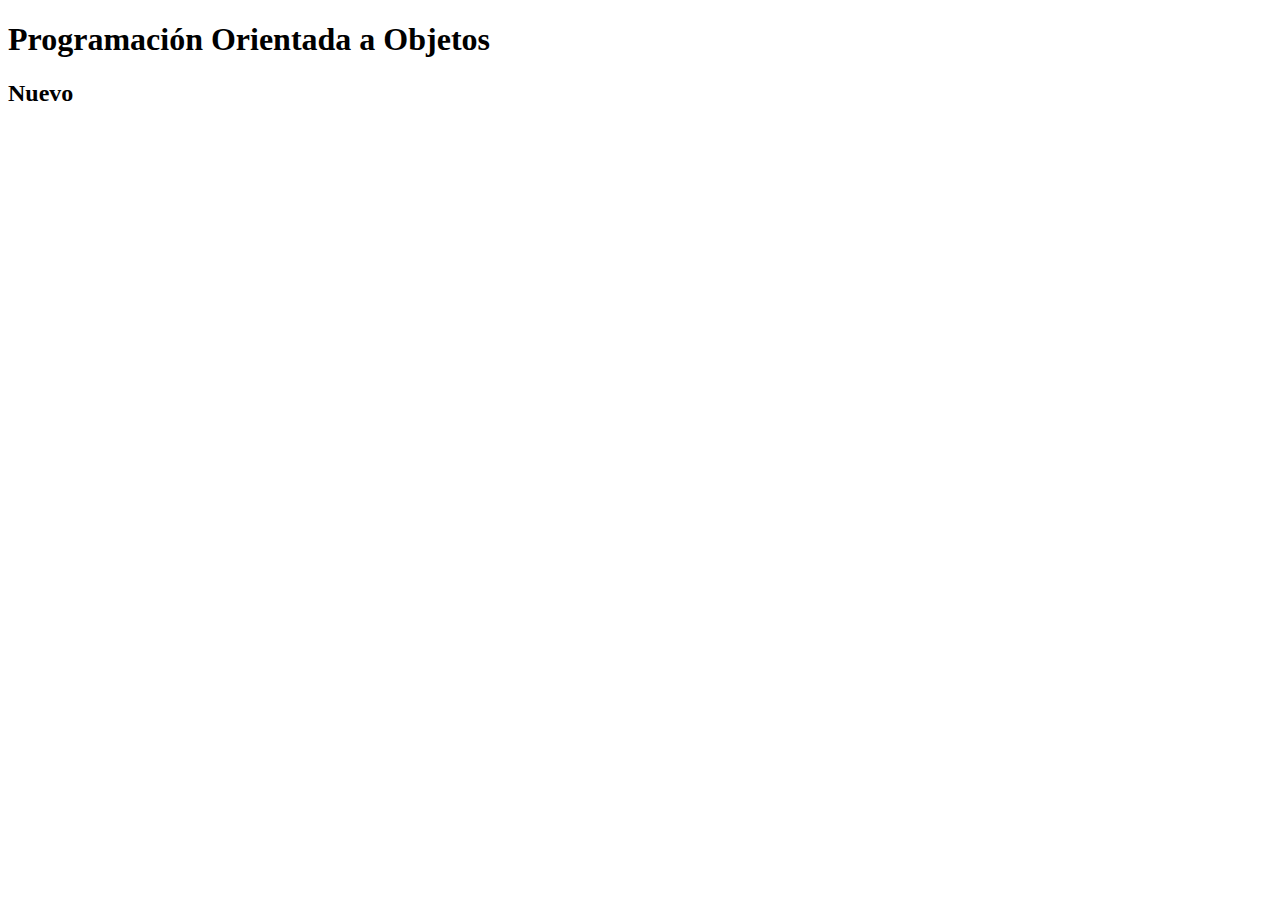
<file: POO/index.html>
<!DOCTYPE html>
<html lang="en">
<head>
    <meta charset="UTF-8">
    <meta http-equiv="X-UA-Compatible" content="IE=edge">
    <meta name="viewport" content="width=device-width, initial-scale=1.0">
    <title>POO</title>
</head>
<body>
    <h1>
        Programación Orientada a Objetos
        
    </h1>
    <h2> 
        Nuevo 
    </h2>


   

    <script src="js/callbacksProm.js" type="module"></script>


</body>
</html>
</file>
<file: 15-PROYECTO-Carrito/css/skeleton.css>
/*
* Skeleton V2.0.4
* Copyright 2014, Dave Gamache
* www.getskeleton.com
* Free to use under the MIT license.
* http://www.opensource.org/licenses/mit-license.php
* 12/29/2014
*/


/* Table of contents
––––––––––––––––––––––––––––––––––––––––––––––––––
- Grid
- Base Styles
- Typography
- Links
- Buttons
- Forms
- Lists
- Code
- Tables
- Spacing
- Utilities
- Clearing
- Media Queries
*/


/* Grid
–––––––––––––––––––––––––––––––––––––––––––––––––– */
.container {
  position: relative;
  width: 100%;
  max-width: 960px;
  margin: 0 auto;
  padding: 0 20px;
  box-sizing: border-box; }
.column,
.columns {
  width: 100%;
  float: left;
  box-sizing: border-box; }

/* For devices larger than 400px */
@media (min-width: 400px) {
  .container {
    width: 85%;
    padding: 0; }
}

/* For devices larger than 550px */
@media (min-width: 550px) {
  .container {
    width: 80%; }
  .column,
  .columns {
    margin-left: 4%; }
  .column:first-child,
  .columns:first-child {
    margin-left: 0; }

  .one.column,
  .one.columns                    { width: 4.66666666667%; }
  .two.columns                    { width: 13.3333333333%; }
  .three.columns                  { width: 22%;            }
  .four.columns                   { width: 30.6666666667%; }
  .five.columns                   { width: 39.3333333333%; }
  .six.columns                    { width: 48%;            }
  .seven.columns                  { width: 56.6666666667%; }
  .eight.columns                  { width: 65.3333333333%; }
  .nine.columns                   { width: 74.0%;          }
  .ten.columns                    { width: 82.6666666667%; }
  .eleven.columns                 { width: 91.3333333333%; }
  .twelve.columns                 { width: 100%; margin-left: 0; }

  .one-third.column               { width: 30.6666666667%; }
  .two-thirds.column              { width: 65.3333333333%; }

  .one-half.column                { width: 48%; }

  /* Offsets */
  .offset-by-one.column,
  .offset-by-one.columns          { margin-left: 8.66666666667%; }
  .offset-by-two.column,
  .offset-by-two.columns          { margin-left: 17.3333333333%; }
  .offset-by-three.column,
  .offset-by-three.columns        { margin-left: 26%;            }
  .offset-by-four.column,
  .offset-by-four.columns         { margin-left: 34.6666666667%; }
  .offset-by-five.column,
  .offset-by-five.columns         { margin-left: 43.3333333333%; }
  .offset-by-six.column,
  .offset-by-six.columns          { margin-left: 52%;            }
  .offset-by-seven.column,
  .offset-by-seven.columns        { margin-left: 60.6666666667%; }
  .offset-by-eight.column,
  .offset-by-eight.columns        { margin-left: 69.3333333333%; }
  .offset-by-nine.column,
  .offset-by-nine.columns         { margin-left: 78.0%;          }
  .offset-by-ten.column,
  .offset-by-ten.columns          { margin-left: 86.6666666667%; }
  .offset-by-eleven.column,
  .offset-by-eleven.columns       { margin-left: 95.3333333333%; }

  .offset-by-one-third.column,
  .offset-by-one-third.columns    { margin-left: 34.6666666667%; }
  .offset-by-two-thirds.column,
  .offset-by-two-thirds.columns   { margin-left: 69.3333333333%; }

  .offset-by-one-half.column,
  .offset-by-one-half.columns     { margin-left: 52%; }

}


/* Base Styles
–––––––––––––––––––––––––––––––––––––––––––––––––– */
/* NOTE
html is set to 62.5% so that all the REM measurements throughout Skeleton
are based on 10px sizing. So basically 1.5rem = 15px :) */
html {
  font-size: 62.5%; }
body {
  font-size: 1.5em; /* currently ems cause chrome bug misinterpreting rems on body element */
  line-height: 1.6;
  font-weight: 400;
  font-family: "Raleway", "HelveticaNeue", "Helvetica Neue", Helvetica, Arial, sans-serif;
  color: #222; }


/* Typography
–––––––––––––––––––––––––––––––––––––––––––––––––– */
h1, h2, h3, h4, h5, h6 {
  margin-top: 0;
  margin-bottom: 2rem;
  font-weight: 300; }
h1 { font-size: 4.0rem; line-height: 1.2;  letter-spacing: -.1rem;}
h2 { font-size: 3.6rem; line-height: 1.25; letter-spacing: -.1rem; }
h3 { font-size: 3.0rem; line-height: 1.3;  letter-spacing: -.1rem; }
h4 { font-size: 2.4rem; line-height: 1.35; letter-spacing: -.08rem; }
h5 { font-size: 1.8rem; line-height: 1.5;  letter-spacing: -.05rem; }
h6 { font-size: 1.5rem; line-height: 1.6;  letter-spacing: 0; }

/* Larger than phablet */
@media (min-width: 550px) {
  h1 { font-size: 5.0rem; }
  h2 { font-size: 4.2rem; }
  h3 { font-size: 3.6rem; }
  h4 { font-size: 3.0rem; }
  h5 { font-size: 2.4rem; }
  h6 { font-size: 1.5rem; }
}

p {
  margin-top: 0; }


/* Links
–––––––––––––––––––––––––––––––––––––––––––––––––– */
a {
  color: #1EAEDB; }
a:hover {
  color: #0FA0CE; }


/* Buttons
–––––––––––––––––––––––––––––––––––––––––––––––––– */
.button,
button,
input[type="submit"],
input[type="reset"],
input[type="button"] {
  display: inline-block;
  height: 38px;
  padding: 0 30px;
  color: #555;
  text-align: center;
  font-size: 11px;
  font-weight: 600;
  line-height: 38px;
  letter-spacing: .1rem;
  text-transform: uppercase;
  text-decoration: none;
  white-space: nowrap;
  background-color: transparent;
  border-radius: 4px;
  border: 1px solid #bbb;
  cursor: pointer;
  box-sizing: border-box; }
.button:hover,
button:hover,
input[type="submit"]:hover,
input[type="reset"]:hover,
input[type="button"]:hover,
.button:focus,
button:focus,
input[type="submit"]:focus,
input[type="reset"]:focus,
input[type="button"]:focus {
  color: #333;
  border-color: #888;
  outline: 0; }
.button.button-primary,
button.button-primary,
input[type="submit"].button-primary,
input[type="reset"].button-primary,
input[type="button"].button-primary {
  color: #FFF;
  background-color: #33C3F0;
  border-color: #33C3F0; }
.button.button-primary:hover,
button.button-primary:hover,
input[type="submit"].button-primary:hover,
input[type="reset"].button-primary:hover,
input[type="button"].button-primary:hover,
.button.button-primary:focus,
button.button-primary:focus,
input[type="submit"].button-primary:focus,
input[type="reset"].button-primary:focus,
input[type="button"].button-primary:focus {
  color: #FFF;
  background-color: #1EAEDB;
  border-color: #1EAEDB; }


/* Forms
–––––––––––––––––––––––––––––––––––––––––––––––––– */
input[type="email"],
input[type="number"],
input[type="search"],
input[type="text"],
input[type="tel"],
input[type="url"],
input[type="password"],
textarea,
select {
  height: 38px;
  padding: 6px 10px; /* The 6px vertically centers text on FF, ignored by Webkit */
  background-color: #fff;
  border: 1px solid #D1D1D1;
  border-radius: 4px;
  box-shadow: none;
  box-sizing: border-box; }
/* Removes awkward default styles on some inputs for iOS */
input[type="email"],
input[type="number"],
input[type="search"],
input[type="text"],
input[type="tel"],
input[type="url"],
input[type="password"],
textarea {
  -webkit-appearance: none;
     -moz-appearance: none;
          appearance: none; }
textarea {
  min-height: 65px;
  padding-top: 6px;
  padding-bottom: 6px; }
input[type="email"]:focus,
input[type="number"]:focus,
input[type="search"]:focus,
input[type="text"]:focus,
input[type="tel"]:focus,
input[type="url"]:focus,
input[type="password"]:focus,
textarea:focus,
select:focus {
  border: 1px solid #33C3F0;
  outline: 0; }
label,
legend {
  display: block;
  margin-bottom: .5rem;
  font-weight: 600; }
fieldset {
  padding: 0;
  border-width: 0; }
input[type="checkbox"],
input[type="radio"] {
  display: inline; }
label > .label-body {
  display: inline-block;
  margin-left: .5rem;
  font-weight: normal; }


/* Lists
–––––––––––––––––––––––––––––––––––––––––––––––––– */
ul {
  list-style: circle inside; }
ol {
  list-style: decimal inside; }
ol, ul {
  padding-left: 0;
  margin-top: 0; }
ul ul,
ul ol,
ol ol,
ol ul {
  margin: 1.5rem 0 1.5rem 3rem;
  font-size: 90%; }
li {
  margin-bottom: 1rem; }


/* Code
–––––––––––––––––––––––––––––––––––––––––––––––––– */
code {
  padding: .2rem .5rem;
  margin: 0 .2rem;
  font-size: 90%;
  white-space: nowrap;
  background: #F1F1F1;
  border: 1px solid #E1E1E1;
  border-radius: 4px; }
pre > code {
  display: block;
  padding: 1rem 1.5rem;
  white-space: pre; }


/* Tables
–––––––––––––––––––––––––––––––––––––––––––––––––– */
th,
td {
  padding: 12px 15px;
  text-align: left;
  border-bottom: 1px solid #E1E1E1; }
th:first-child,
td:first-child {
  padding-left: 0; }
th:last-child,
td:last-child {
  padding-right: 0; }


/* Spacing
–––––––––––––––––––––––––––––––––––––––––––––––––– */
button,
.button {
  margin-bottom: 1rem; }
input,
textarea,
select,
fieldset {
  margin-bottom: 1.5rem; }
pre,
blockquote,
dl,
figure,
table,
p,
ul,
ol,
form {
  margin-bottom: 2.5rem; }


/* Utilities
–––––––––––––––––––––––––––––––––––––––––––––––––– */
.u-full-width {
  width: 100%;
  box-sizing: border-box; }
.u-max-full-width {
  max-width: 100%;
  box-sizing: border-box; }
.u-pull-right {
  float: right; }
.u-pull-left {
  float: left; }


/* Misc
–––––––––––––––––––––––––––––––––––––––––––––––––– */
hr {
  margin-top: 3rem;
  margin-bottom: 3.5rem;
  border-width: 0;
  border-top: 1px solid #E1E1E1; }


/* Clearing
–––––––––––––––––––––––––––––––––––––––––––––––––– */

/* Self Clearing Goodness */
.container:after,
.row:after,
.u-cf {
  content: "";
  display: table;
  clear: both; }


/* Media Queries
–––––––––––––––––––––––––––––––––––––––––––––––––– */
/*
Note: The best way to structure the use of media queries is to create the queries
near the relevant code. For example, if you wanted to change the styles for buttons
on small devices, paste the mobile query code up in the buttons section and style it
there.
*/


/* Larger than mobile */
@media (min-width: 400px) {}

/* Larger than phablet (also point when grid becomes active) */
@media (min-width: 550px) {}

/* Larger than tablet */
@media (min-width: 750px) {}

/* Larger than desktop */
@media (min-width: 1000px) {}

/* Larger than Desktop HD */
@media (min-width: 1200px) {}
</file>
<file: 15-PROYECTO-Carrito/css/custom.css>
html {
    font-size: 62.5%;
}
body {
    background-color: #f5f3f3
}
h1 {
    text-align: center;
}
h2 {
    font-size: 3rem;
}
h4 {
    font-size: 16px;
    font-weight: 700;
}
header {
    padding: 20px 0 0 0;
    background: white;
    text-align: center;
}
@media (min-width: 750px) {
    header {
        text-align: left;
    }
}
.borrar-curso {
    background-color: red;
    border-radius: 50%;
    padding: 5px 10px;
    text-decoration: none;
    color: white;
    font-weight: bold;
}

ul {
    list-style: none;
}
#hero {
    background-image:url(../img/hero.jpg);
    height: 350px;
    background-size: cover;
}
#encabezado {
    margin: 30px 0;
}
.submenu {
    position: relative;
}

.submenu #carrito{
    display: none;
}
.submenu:hover #carrito{
    display: block;
    position: absolute;
    right:0;

    top:100%;
    z-index: 1;
    background-color: white;
    padding: 20px;
    min-height: 400px;
    min-width: 300px;
}
.vacio {
    padding: 10px;
    background-color: crimson;
    text-align: center;
    border-radius: 10px;
    color: white;
}
.contenido-hero {
    margin-top: 80px;
    color: white;
}
.contenido-hero form {
    position: relative;
    margin-bottom: 0;
}
.contenido-hero form #buscador {
    height: 50px;
    margin-bottom: 0;
}
.contenido-hero form .submit-buscador {
    position: absolute;
    right:0;
    top:0;
    height: 100%;
    padding: 0;
    display: block;
    text-indent: -9999px;
    width: 50px;
    background-image: url(../img/lupa.png);
    background-position: right center;
    background-repeat: no-repeat;
    border:none;
}


.barra {
    padding: 20px 0;
    background: #741d51; /* Old browsers */
    background: -moz-linear-gradient(left, #741d51 0%, #e44e52 100%); /* FF3.6-15 */
    background: -webkit-linear-gradient(left, #741d51 0%,#e44e52 100%); /* Chrome10-25,Safari5.1-6 */
    background: linear-gradient(to right, #741d51 0%,#e44e52 100%); /* W3C, IE10+, FF16+, Chrome26+, Opera12+, Safari7+ */
    filter: progid:DXImageTransform.Microsoft.gradient( startColorstr='#741d51', endColorstr='#e44e52',GradientType=1 ); /* IE6-9 */
}

.barra p {
    margin:0;
    color: white;
}
.icono {
    background-repeat: no-repeat;
    background-position: left center;
    padding-left: 60px;
    background-size: 30px;
    margin-bottom: 40px;
    text-align: center;
}
@media (min-width: 750px) {
    .icono {
        margin-bottom:0;
    }
}
.icono1 {
    background-image: url(../img/icono1.png);
}
.icono2 {
    background-image: url(../img/icono2.png);
}
.icono3 {
    background-image: url(../img/icono3.png);
}

#lista-cursos .row {
    margin-bottom:20px;
}
.agregar-carrito {
    margin:10px 0;
}

.card {
    text-align: center;
    border: 1px solid #e1e1e1;
    background: white;
}
@media (min-width: 550px) {
    .card {
        text-align: left;
    }
}
.info-card  {
    padding: 10px 20px;
}

.info-card p, 
.card h4 {
    margin-bottom: 5px;
}
.info-card .precio {
    text-decoration: line-through;
    font-size: 18px;
    margin-top: 10px;
}
.info-card .precio span {
    font-weight: 700;
    font-size: 22px;
}


.footer {
    margin-top: 40px;
    border-top:1px solid #aaa;;
    padding-top: 40px;   
}
.footer .menu a{
display: block;
margin-bottom: 10px;
text-decoration: none;
}
</file>
<file: 16-PROYECTO-EnviarEmail/css/custom.css>
body {
    background: #43cea2;
    background: -webkit-linear-gradient(to right, #185a9d, #43cea2);
    background: linear-gradient(to right, #185a9d, #43cea2); 
}
#contenido {
    background-color: white;
    margin-top: 40px;
    -webkit-box-shadow: 0 8px 10px 1px rgba(0,0,0,0.14), 0 3px 14px 2px rgba(0,0,0,0.12), 0 5px 5px -3px rgba(0,0,0,0.3);
    box-shadow: 0 8px 10px 1px rgba(0,0,0,0.14), 0 3px 14px 2px rgba(0,0,0,0.12), 0 5px 5px -3px rgba(0,0,0,0.3);
}
#contenido::after {
    clear: both;
    display: block;
    content: '';
}
header {
    padding: 10px;
    text-align: center;
    color: white;
    font-size: 30px;
    font-family: 'Raleway', sans-serif;
    font-weight: 100;
}
form {
    margin: 10px 0;
}
#loaders {
    text-align: center;
}
#resetBtn {
    float: right;
}

#spinner {
    display: none;
    justify-content: center;
    padding: 3rem 0;
}

#enviar {
  float: left;
}

.sk-chase {
    width: 0px;
    height: 40px;
    position: relative;
    animation: sk-chase 2.5s infinite linear both;
  }
  
  .sk-chase-dot {
    width: 100%;
    height: 100%;
    position: absolute;
    left: 0;
    top: 0; 
    animation: sk-chase-dot 2.0s infinite ease-in-out both; 
  }
  
  .sk-chase-dot:before {
    content: '';
    display: block;
    width: 25%;
    height: 25%;
    background-color: #0288d1;
    border-radius: 100%;
    animation: sk-chase-dot-before 2.0s infinite ease-in-out both; 
  }
  
  .sk-chase-dot:nth-child(1) { animation-delay: -1.1s; }
  .sk-chase-dot:nth-child(2) { animation-delay: -1.0s; }
  .sk-chase-dot:nth-child(3) { animation-delay: -0.9s; }
  .sk-chase-dot:nth-child(4) { animation-delay: -0.8s; }
  .sk-chase-dot:nth-child(5) { animation-delay: -0.7s; }
  .sk-chase-dot:nth-child(6) { animation-delay: -0.6s; }
  .sk-chase-dot:nth-child(1):before { animation-delay: -1.1s; }
  .sk-chase-dot:nth-child(2):before { animation-delay: -1.0s; }
  .sk-chase-dot:nth-child(3):before { animation-delay: -0.9s; }
  .sk-chase-dot:nth-child(4):before { animation-delay: -0.8s; }
  .sk-chase-dot:nth-child(5):before { animation-delay: -0.7s; }
  .sk-chase-dot:nth-child(6):before { animation-delay: -0.6s; }
  
  /* @keyframes sk-chase {
    100% { transform: rotate(360deg); } 
  }
  
  @keyframes sk-chase-dot {
    80%, 100% { transform: rotate(360deg); } 
  } */
  
  @keyframes sk-chase-dot-before {
    50% {
      transform: scale(0.4); 
    } 100%, 0% {
      transform: scale(1.0); 
    } 
  }
</file>
<file: 17-PROYECTO-Buscador/css/skeleton.css>
/*
* Skeleton V2.0.4
* Copyright 2014, Dave Gamache
* www.getskeleton.com
* Free to use under the MIT license.
* http://www.opensource.org/licenses/mit-license.php
* 12/29/2014
*/


/* Table of contents
––––––––––––––––––––––––––––––––––––––––––––––––––
- Grid
- Base Styles
- Typography
- Links
- Buttons
- Forms
- Lists
- Code
- Tables
- Spacing
- Utilities
- Clearing
- Media Queries
*/


/* Grid
–––––––––––––––––––––––––––––––––––––––––––––––––– */
.container {
  position: relative;
  width: 100%;
  max-width: 960px;
  margin: 0 auto;
  padding: 0 20px;
  box-sizing: border-box; }
.column,
.columns {
  width: 100%;
  float: left;
  box-sizing: border-box; }

/* For devices larger than 400px */
@media (min-width: 400px) {
  .container {
    width: 85%;
    padding: 0; }
}

/* For devices larger than 550px */
@media (min-width: 550px) {
  .container {
    width: 80%; }
  .column,
  .columns {
    margin-left: 4%; }
  .column:first-child,
  .columns:first-child {
    margin-left: 0; }

  .one.column,
  .one.columns                    { width: 4.66666666667%; }
  .two.columns                    { width: 13.3333333333%; }
  .three.columns                  { width: 22%;            }
  .four.columns                   { width: 30.6666666667%; }
  .five.columns                   { width: 39.3333333333%; }
  .six.columns                    { width: 48%;            }
  .seven.columns                  { width: 56.6666666667%; }
  .eight.columns                  { width: 65.3333333333%; }
  .nine.columns                   { width: 74.0%;          }
  .ten.columns                    { width: 82.6666666667%; }
  .eleven.columns                 { width: 91.3333333333%; }
  .twelve.columns                 { width: 100%; margin-left: 0; }

  .one-third.column               { width: 30.6666666667%; }
  .two-thirds.column              { width: 65.3333333333%; }

  .one-half.column                { width: 48%; }

  /* Offsets */
  .offset-by-one.column,
  .offset-by-one.columns          { margin-left: 8.66666666667%; }
  .offset-by-two.column,
  .offset-by-two.columns          { margin-left: 17.3333333333%; }
  .offset-by-three.column,
  .offset-by-three.columns        { margin-left: 26%;            }
  .offset-by-four.column,
  .offset-by-four.columns         { margin-left: 34.6666666667%; }
  .offset-by-five.column,
  .offset-by-five.columns         { margin-left: 43.3333333333%; }
  .offset-by-six.column,
  .offset-by-six.columns          { margin-left: 52%;            }
  .offset-by-seven.column,
  .offset-by-seven.columns        { margin-left: 60.6666666667%; }
  .offset-by-eight.column,
  .offset-by-eight.columns        { margin-left: 69.3333333333%; }
  .offset-by-nine.column,
  .offset-by-nine.columns         { margin-left: 78.0%;          }
  .offset-by-ten.column,
  .offset-by-ten.columns          { margin-left: 86.6666666667%; }
  .offset-by-eleven.column,
  .offset-by-eleven.columns       { margin-left: 95.3333333333%; }

  .offset-by-one-third.column,
  .offset-by-one-third.columns    { margin-left: 34.6666666667%; }
  .offset-by-two-thirds.column,
  .offset-by-two-thirds.columns   { margin-left: 69.3333333333%; }

  .offset-by-one-half.column,
  .offset-by-one-half.columns     { margin-left: 52%; }

}


/* Base Styles
–––––––––––––––––––––––––––––––––––––––––––––––––– */
/* NOTE
html is set to 62.5% so that all the REM measurements throughout Skeleton
are based on 10px sizing. So basically 1.5rem = 15px :) */
html {
  font-size: 62.5%; }
body {
  font-size: 1.5em; /* currently ems cause chrome bug misinterpreting rems on body element */
  line-height: 1.6;
  font-weight: 400;
  font-family: "Raleway", "HelveticaNeue", "Helvetica Neue", Helvetica, Arial, sans-serif;
  color: #222; }


/* Typography
–––––––––––––––––––––––––––––––––––––––––––––––––– */
h1, h2, h3, h4, h5, h6 {
  margin-top: 0;
  margin-bottom: 2rem;
  font-weight: 300; }
h1 { font-size: 4.0rem; line-height: 1.2;  letter-spacing: -.1rem;}
h2 { font-size: 3.6rem; line-height: 1.25; letter-spacing: -.1rem; }
h3 { font-size: 3.0rem; line-height: 1.3;  letter-spacing: -.1rem; }
h4 { font-size: 2.4rem; line-height: 1.35; letter-spacing: -.08rem; }
h5 { font-size: 1.8rem; line-height: 1.5;  letter-spacing: -.05rem; }
h6 { font-size: 1.5rem; line-height: 1.6;  letter-spacing: 0; }

/* Larger than phablet */
@media (min-width: 550px) {
  h1 { font-size: 5.0rem; }
  h2 { font-size: 4.2rem; }
  h3 { font-size: 3.6rem; }
  h4 { font-size: 3.0rem; }
  h5 { font-size: 2.4rem; }
  h6 { font-size: 1.5rem; }
}

p {
  margin-top: 0; }


/* Links
–––––––––––––––––––––––––––––––––––––––––––––––––– */
a {
  color: #1EAEDB; }
a:hover {
  color: #0FA0CE; }


/* Buttons
–––––––––––––––––––––––––––––––––––––––––––––––––– */
.button,
button,
input[type="submit"],
input[type="reset"],
input[type="button"] {
  display: inline-block;
  height: 38px;
  padding: 0 30px;
  color: #555;
  text-align: center;
  font-size: 11px;
  font-weight: 600;
  line-height: 38px;
  letter-spacing: .1rem;
  text-transform: uppercase;
  text-decoration: none;
  white-space: nowrap;
  background-color: transparent;
  border-radius: 4px;
  border: 1px solid #bbb;
  cursor: pointer;
  box-sizing: border-box; }
.button:hover,
button:hover,
input[type="submit"]:hover,
input[type="reset"]:hover,
input[type="button"]:hover,
.button:focus,
button:focus,
input[type="submit"]:focus,
input[type="reset"]:focus,
input[type="button"]:focus {
  color: #333;
  border-color: #888;
  outline: 0; }
.button.button-primary,
button.button-primary,
input[type="submit"].button-primary,
input[type="reset"].button-primary,
input[type="button"].button-primary {
  color: #FFF;
  background-color: #33C3F0;
  border-color: #33C3F0; }
.button.button-primary:hover,
button.button-primary:hover,
input[type="submit"].button-primary:hover,
input[type="reset"].button-primary:hover,
input[type="button"].button-primary:hover,
.button.button-primary:focus,
button.button-primary:focus,
input[type="submit"].button-primary:focus,
input[type="reset"].button-primary:focus,
input[type="button"].button-primary:focus {
  color: #FFF;
  background-color: #1EAEDB;
  border-color: #1EAEDB; }


/* Forms
–––––––––––––––––––––––––––––––––––––––––––––––––– */
input[type="email"],
input[type="number"],
input[type="search"],
input[type="text"],
input[type="tel"],
input[type="url"],
input[type="password"],
textarea,
select {
  height: 38px;
  padding: 6px 10px; /* The 6px vertically centers text on FF, ignored by Webkit */
  background-color: #fff;
  border: 1px solid #D1D1D1;
  border-radius: 4px;
  box-shadow: none;
  box-sizing: border-box; }
/* Removes awkward default styles on some inputs for iOS */
input[type="email"],
input[type="number"],
input[type="search"],
input[type="text"],
input[type="tel"],
input[type="url"],
input[type="password"],
textarea {
  -webkit-appearance: none;
     -moz-appearance: none;
          appearance: none; }
textarea {
  min-height: 65px;
  padding-top: 6px;
  padding-bottom: 6px; }
input[type="email"]:focus,
input[type="number"]:focus,
input[type="search"]:focus,
input[type="text"]:focus,
input[type="tel"]:focus,
input[type="url"]:focus,
input[type="password"]:focus,
textarea:focus,
select:focus {
  border: 1px solid #33C3F0;
  outline: 0; }
label,
legend {
  display: block;
  margin-bottom: .5rem;
  font-weight: 600; }
fieldset {
  padding: 0;
  border-width: 0; }
input[type="checkbox"],
input[type="radio"] {
  display: inline; }
label > .label-body {
  display: inline-block;
  margin-left: .5rem;
  font-weight: normal; }


/* Lists
–––––––––––––––––––––––––––––––––––––––––––––––––– */
ul {
  list-style: circle inside; }
ol {
  list-style: decimal inside; }
ol, ul {
  padding-left: 0;
  margin-top: 0; }
ul ul,
ul ol,
ol ol,
ol ul {
  margin: 1.5rem 0 1.5rem 3rem;
  font-size: 90%; }
li {
  margin-bottom: 1rem; }


/* Code
–––––––––––––––––––––––––––––––––––––––––––––––––– */
code {
  padding: .2rem .5rem;
  margin: 0 .2rem;
  font-size: 90%;
  white-space: nowrap;
  background: #F1F1F1;
  border: 1px solid #E1E1E1;
  border-radius: 4px; }
pre > code {
  display: block;
  padding: 1rem 1.5rem;
  white-space: pre; }


/* Tables
–––––––––––––––––––––––––––––––––––––––––––––––––– */
th,
td {
  padding: 12px 15px;
  text-align: left;
  border-bottom: 1px solid #E1E1E1; }
th:first-child,
td:first-child {
  padding-left: 0; }
th:last-child,
td:last-child {
  padding-right: 0; }


/* Spacing
–––––––––––––––––––––––––––––––––––––––––––––––––– */
button,
.button {
  margin-bottom: 1rem; }
input,
textarea,
select,
fieldset {
  margin-bottom: 1.5rem; }
pre,
blockquote,
dl,
figure,
table,
p,
ul,
ol,
form {
  margin-bottom: 2.5rem; }


/* Utilities
–––––––––––––––––––––––––––––––––––––––––––––––––– */
.u-full-width {
  width: 100%;
  box-sizing: border-box; }
.u-max-full-width {
  max-width: 100%;
  box-sizing: border-box; }
.u-pull-right {
  float: right; }
.u-pull-left {
  float: left; }


/* Misc
–––––––––––––––––––––––––––––––––––––––––––––––––– */
hr {
  margin-top: 3rem;
  margin-bottom: 3.5rem;
  border-width: 0;
  border-top: 1px solid #E1E1E1; }


/* Clearing
–––––––––––––––––––––––––––––––––––––––––––––––––– */

/* Self Clearing Goodness */
.container:after,
.row:after,
.u-cf {
  content: "";
  display: table;
  clear: both; }


/* Media Queries
–––––––––––––––––––––––––––––––––––––––––––––––––– */
/*
Note: The best way to structure the use of media queries is to create the queries
near the relevant code. For example, if you wanted to change the styles for buttons
on small devices, paste the mobile query code up in the buttons section and style it
there.
*/


/* Larger than mobile */
@media (min-width: 400px) {}

/* Larger than phablet (also point when grid becomes active) */
@media (min-width: 550px) {}

/* Larger than tablet */
@media (min-width: 750px) {}

/* Larger than desktop */
@media (min-width: 1000px) {}

/* Larger than Desktop HD */
@media (min-width: 1200px) {}
</file>
<file: 17-PROYECTO-Buscador/css/app.css>
body {
    background-image: linear-gradient(to right, #4facfe 0%, #00f2fe 100%);
    font-family: 'Staatliches', cursive;
}
html {
    font-size: 62.5%;
}
h1 {
    font-family: 'Staatliches', cursive;
    font-size: 6rem;
    padding: 3rem 0;
    margin: 0;
}
.contenedor {
    background-color: white;
    max-width: 1200px;
    margin: 0 auto;
}
p {
    font-size: 2rem;
}
h1, p {
    text-align: center;
}
form {
    max-width: 1100px;
    margin: 0 auto;
    padding: 4rem;
    background: white;
    margin-bottom: 10rem;
    font-family: Arial, Helvetica, sans-serif;
}
#app p{
    text-align: left!important;
    font-size: 2rem;
    font-family: Arial, Helvetica, sans-serif;
}
#resultado p {
    margin: 0;
    padding: 2rem;
    border-bottom: 1px solid #e1e1e1;
}
#resultado p span {
    font-weight: bold;
}
#resultado p:last-of-type{
    border: none;
}
.alerta {
    padding: 1rem;
    text-align: center;
    font-weight: bold;
    text-transform: uppercase;
    color: white;
    font-size: 2rem;
}
.error {
    background-color: red;
}

.sitio-web  {
    color: white;
    display: block;
    font-size: 4rem;
    max-width: 1200px;
    margin: 2rem auto;
    text-decoration: none;
}
.sitio-web:hover {
    color: white;
}
</file>
<file: 19-PROYECTO-LocalStorage/css/skeleton.css>
/*
* Skeleton V2.0.4
* Copyright 2014, Dave Gamache
* www.getskeleton.com
* Free to use under the MIT license.
* http://www.opensource.org/licenses/mit-license.php
* 12/29/2014
*/


/* Table of contents
––––––––––––––––––––––––––––––––––––––––––––––––––
- Grid
- Base Styles
- Typography
- Links
- Buttons
- Forms
- Lists
- Code
- Tables
- Spacing
- Utilities
- Clearing
- Media Queries
*/


/* Grid
–––––––––––––––––––––––––––––––––––––––––––––––––– */
.container {
  position: relative;
  width: 100%;
  max-width: 960px;
  margin: 0 auto;
  padding: 0 20px;
  box-sizing: border-box; }
.column,
.columns {
  width: 100%;
  float: left;
  box-sizing: border-box; }

/* For devices larger than 400px */
@media (min-width: 400px) {
  .container {
    width: 85%;
    padding: 0; }
}

/* For devices larger than 550px */
@media (min-width: 550px) {
  .container {
    width: 80%; }
  .column,
  .columns {
    margin-left: 4%; }
  .column:first-child,
  .columns:first-child {
    margin-left: 0; }

  .one.column,
  .one.columns                    { width: 4.66666666667%; }
  .two.columns                    { width: 13.3333333333%; }
  .three.columns                  { width: 22%;            }
  .four.columns                   { width: 30.6666666667%; }
  .five.columns                   { width: 39.3333333333%; }
  .six.columns                    { width: 48%;            }
  .seven.columns                  { width: 56.6666666667%; }
  .eight.columns                  { width: 65.3333333333%; }
  .nine.columns                   { width: 74.0%;          }
  .ten.columns                    { width: 82.6666666667%; }
  .eleven.columns                 { width: 91.3333333333%; }
  .twelve.columns                 { width: 100%; margin-left: 0; }

  .one-third.column               { width: 30.6666666667%; }
  .two-thirds.column              { width: 65.3333333333%; }

  .one-half.column                { width: 48%; }

  /* Offsets */
  .offset-by-one.column,
  .offset-by-one.columns          { margin-left: 8.66666666667%; }
  .offset-by-two.column,
  .offset-by-two.columns          { margin-left: 17.3333333333%; }
  .offset-by-three.column,
  .offset-by-three.columns        { margin-left: 26%;            }
  .offset-by-four.column,
  .offset-by-four.columns         { margin-left: 34.6666666667%; }
  .offset-by-five.column,
  .offset-by-five.columns         { margin-left: 43.3333333333%; }
  .offset-by-six.column,
  .offset-by-six.columns          { margin-left: 52%;            }
  .offset-by-seven.column,
  .offset-by-seven.columns        { margin-left: 60.6666666667%; }
  .offset-by-eight.column,
  .offset-by-eight.columns        { margin-left: 69.3333333333%; }
  .offset-by-nine.column,
  .offset-by-nine.columns         { margin-left: 78.0%;          }
  .offset-by-ten.column,
  .offset-by-ten.columns          { margin-left: 86.6666666667%; }
  .offset-by-eleven.column,
  .offset-by-eleven.columns       { margin-left: 95.3333333333%; }

  .offset-by-one-third.column,
  .offset-by-one-third.columns    { margin-left: 34.6666666667%; }
  .offset-by-two-thirds.column,
  .offset-by-two-thirds.columns   { margin-left: 69.3333333333%; }

  .offset-by-one-half.column,
  .offset-by-one-half.columns     { margin-left: 52%; }

}


/* Base Styles
–––––––––––––––––––––––––––––––––––––––––––––––––– */
/* NOTE
html is set to 62.5% so that all the REM measurements throughout Skeleton
are based on 10px sizing. So basically 1.5rem = 15px :) */
html {
  font-size: 62.5%; }
body {
  font-size: 1.5em; /* currently ems cause chrome bug misinterpreting rems on body element */
  line-height: 1.6;
  font-weight: 400;
  font-family: "Raleway", "HelveticaNeue", "Helvetica Neue", Helvetica, Arial, sans-serif;
  color: #222; }


/* Typography
–––––––––––––––––––––––––––––––––––––––––––––––––– */
h1, h2, h3, h4, h5, h6 {
  margin-top: 0;
  margin-bottom: 2rem;
  font-weight: 300; }
h1 { font-size: 4.0rem; line-height: 1.2;  letter-spacing: -.1rem;}
h2 { font-size: 3.6rem; line-height: 1.25; letter-spacing: -.1rem; }
h3 { font-size: 3.0rem; line-height: 1.3;  letter-spacing: -.1rem; }
h4 { font-size: 2.4rem; line-height: 1.35; letter-spacing: -.08rem; }
h5 { font-size: 1.8rem; line-height: 1.5;  letter-spacing: -.05rem; }
h6 { font-size: 1.5rem; line-height: 1.6;  letter-spacing: 0; }

/* Larger than phablet */
@media (min-width: 550px) {
  h1 { font-size: 5.0rem; }
  h2 { font-size: 4.2rem; }
  h3 { font-size: 3.6rem; }
  h4 { font-size: 3.0rem; }
  h5 { font-size: 2.4rem; }
  h6 { font-size: 1.5rem; }
}

p {
  margin-top: 0; }


/* Links
–––––––––––––––––––––––––––––––––––––––––––––––––– */
a {
  color: #1EAEDB; }
a:hover {
  color: #0FA0CE; }


/* Buttons
–––––––––––––––––––––––––––––––––––––––––––––––––– */
.button,
button,
input[type="submit"],
input[type="reset"],
input[type="button"] {
  display: inline-block;
  height: 38px;
  padding: 0 30px;
  color: #555;
  text-align: center;
  font-size: 11px;
  font-weight: 600;
  line-height: 38px;
  letter-spacing: .1rem;
  text-transform: uppercase;
  text-decoration: none;
  white-space: nowrap;
  background-color: transparent;
  border-radius: 4px;
  border: 1px solid #bbb;
  cursor: pointer;
  box-sizing: border-box; }
.button:hover,
button:hover,
input[type="submit"]:hover,
input[type="reset"]:hover,
input[type="button"]:hover,
.button:focus,
button:focus,
input[type="submit"]:focus,
input[type="reset"]:focus,
input[type="button"]:focus {
  color: #333;
  border-color: #888;
  outline: 0; }
.button.button-primary,
button.button-primary,
input[type="submit"].button-primary,
input[type="reset"].button-primary,
input[type="button"].button-primary {
  color: #FFF;
  background-color: #33C3F0;
  border-color: #33C3F0; }
.button.button-primary:hover,
button.button-primary:hover,
input[type="submit"].button-primary:hover,
input[type="reset"].button-primary:hover,
input[type="button"].button-primary:hover,
.button.button-primary:focus,
button.button-primary:focus,
input[type="submit"].button-primary:focus,
input[type="reset"].button-primary:focus,
input[type="button"].button-primary:focus {
  color: #FFF;
  background-color: #1EAEDB;
  border-color: #1EAEDB; }


/* Forms
–––––––––––––––––––––––––––––––––––––––––––––––––– */
input[type="email"],
input[type="number"],
input[type="search"],
input[type="text"],
input[type="tel"],
input[type="url"],
input[type="password"],
textarea,
select {
  height: 38px;
  padding: 6px 10px; /* The 6px vertically centers text on FF, ignored by Webkit */
  background-color: #fff;
  border: 1px solid #D1D1D1;
  border-radius: 4px;
  box-shadow: none;
  box-sizing: border-box; }
/* Removes awkward default styles on some inputs for iOS */
input[type="email"],
input[type="number"],
input[type="search"],
input[type="text"],
input[type="tel"],
input[type="url"],
input[type="password"],
textarea {
  -webkit-appearance: none;
     -moz-appearance: none;
          appearance: none; }
textarea {
  min-height: 65px;
  padding-top: 6px;
  padding-bottom: 6px; }
input[type="email"]:focus,
input[type="number"]:focus,
input[type="search"]:focus,
input[type="text"]:focus,
input[type="tel"]:focus,
input[type="url"]:focus,
input[type="password"]:focus,
textarea:focus,
select:focus {
  border: 1px solid #33C3F0;
  outline: 0; }
label,
legend {
  display: block;
  margin-bottom: .5rem;
  font-weight: 600; }
fieldset {
  padding: 0;
  border-width: 0; }
input[type="checkbox"],
input[type="radio"] {
  display: inline; }
label > .label-body {
  display: inline-block;
  margin-left: .5rem;
  font-weight: normal; }


/* Lists
–––––––––––––––––––––––––––––––––––––––––––––––––– */
ul {
  list-style: circle inside; }
ol {
  list-style: decimal inside; }
ol, ul {
  padding-left: 0;
  margin-top: 0; }
ul ul,
ul ol,
ol ol,
ol ul {
  margin: 1.5rem 0 1.5rem 3rem;
  font-size: 90%; }
li {
  margin-bottom: 1rem; }


/* Code
–––––––––––––––––––––––––––––––––––––––––––––––––– */
code {
  padding: .2rem .5rem;
  margin: 0 .2rem;
  font-size: 90%;
  white-space: nowrap;
  background: #F1F1F1;
  border: 1px solid #E1E1E1;
  border-radius: 4px; }
pre > code {
  display: block;
  padding: 1rem 1.5rem;
  white-space: pre; }


/* Tables
–––––––––––––––––––––––––––––––––––––––––––––––––– */
th,
td {
  padding: 12px 15px;
  text-align: left;
  border-bottom: 1px solid #E1E1E1; }
th:first-child,
td:first-child {
  padding-left: 0; }
th:last-child,
td:last-child {
  padding-right: 0; }


/* Spacing
–––––––––––––––––––––––––––––––––––––––––––––––––– */
button,
.button {
  margin-bottom: 1rem; }
input,
textarea,
select,
fieldset {
  margin-bottom: 1.5rem; }
pre,
blockquote,
dl,
figure,
table,
p,
ul,
ol,
form {
  margin-bottom: 2.5rem; }


/* Utilities
–––––––––––––––––––––––––––––––––––––––––––––––––– */
.u-full-width {
  width: 100%;
  box-sizing: border-box; }
.u-max-full-width {
  max-width: 100%;
  box-sizing: border-box; }
.u-pull-right {
  float: right; }
.u-pull-left {
  float: left; }


/* Misc
–––––––––––––––––––––––––––––––––––––––––––––––––– */
hr {
  margin-top: 3rem;
  margin-bottom: 3.5rem;
  border-width: 0;
  border-top: 1px solid #E1E1E1; }


/* Clearing
–––––––––––––––––––––––––––––––––––––––––––––––––– */

/* Self Clearing Goodness */
.container:after,
.row:after,
.u-cf {
  content: "";
  display: table;
  clear: both; }


/* Media Queries
–––––––––––––––––––––––––––––––––––––––––––––––––– */
/*
Note: The best way to structure the use of media queries is to create the queries
near the relevant code. For example, if you wanted to change the styles for buttons
on small devices, paste the mobile query code up in the buttons section and style it
there.
*/


/* Larger than mobile */
@media (min-width: 400px) {}

/* Larger than phablet (also point when grid becomes active) */
@media (min-width: 550px) {}

/* Larger than tablet */
@media (min-width: 750px) {}

/* Larger than desktop */
@media (min-width: 1000px) {}

/* Larger than Desktop HD */
@media (min-width: 1200px) {}
</file>
<file: 19-PROYECTO-LocalStorage/css/custom.css>
h1, h2 {
    text-align: center;
}

#contenido {
    margin-top: 40px;
}
.borrar-tweet,
.borrar-tweet:hover {
    float: right;
    cursor: pointer;
    color: red;
    font-weight: bold;
}

.error {
    
    background-color: red;
    text-align:center;
    padding: 10px;
    text-transform: uppercase;
    font-weight: bold;
    max-width: 400px;
    margin: 0 auto;
    color: white; 
    margin-left: 500px; /* no Estaría bien esto */ 
}
</file>
<file: 23-PROYECTO-Prototypes-Seguro/css/custom.css>
body {
    background: #e96443;  /* fallback for old browsers */
    background: -webkit-linear-gradient(to right, #904e95, #e96443);  /* Chrome 10-25, Safari 5.1-6 */
    background: linear-gradient(to right, #904e95, #e96443); 
}
.btn.btn-raised.btn-primary {
    background-color: #00838F!important;
    font-size: 16px;
    width: 100%;
    padding: 15px;
}
.error {
    background-color: #FBE9E7;
    border: 1px solid #F4511E;
    padding: 10px;
    margin-bottom: 20px;
    text-align: center;
    color: #F4511E;
}
.correcto {
    background-color: rgb(211, 249, 187);
    border: 1px solid rgb(50, 167, 0);
    padding: 10px;
    margin-bottom: 20px;
    text-align: center;
    color: rgb(4, 150, 50);
}
.error p {
    margin:0;
}
#contenido {
    margin-top: 60px;
    background-color: white;
    -webkit-box-shadow: 0px 21px 46px -15px rgba(0,0,0,1);
    -moz-box-shadow: 0px 21px 46px -15px rgba(0,0,0,1);
    box-shadow: 0px 21px 46px -15px rgba(0,0,0,1);
}
.contenido-formulario {
    margin-top: 30px;
}
#cargando {
    text-align: center;
}
#cargando img {
    display: none;
    margin: 0 auto;
}
#resultado  {
    margin-bottom: 40px;
}
#resultado div {
    border: 1px solid #26C6DA;
    text-align: center;
    padding: 0  0 20px 0;
}
#resultado div p {
    margin-bottom: 0;
}
#resultado div p.header {
    background-color: #26C6DA;
    margin-bottom: 10px;
    color:white;
    padding: 10px;
    text-transform: uppercase;
    font-weight: bold;
}

.spinner {
    margin: 100px auto;
    width: 50px;
    height: 40px;
    text-align: center;
    font-size: 10px;
  }
  
  .spinner > div {
    background-color: #26C6DA;
    height: 100%;
    width: 6px;
    display: inline-block;
    
    -webkit-animation: sk-stretchdelay 1.2s infinite ease-in-out;
    animation: sk-stretchdelay 1.2s infinite ease-in-out;
  }
  
  .spinner .rect2 {
    -webkit-animation-delay: -1.1s;
    animation-delay: -1.1s;
  }
  
  .spinner .rect3 {
    -webkit-animation-delay: -1.0s;
    animation-delay: -1.0s;
  }
  
  .spinner .rect4 {
    -webkit-animation-delay: -0.9s;
    animation-delay: -0.9s;
  }
  
  .spinner .rect5 {
    -webkit-animation-delay: -0.8s;
    animation-delay: -0.8s;
  }
  
  @-webkit-keyframes sk-stretchdelay {
    0%, 40%, 100% { -webkit-transform: scaleY(0.4) }  
    20% { -webkit-transform: scaleY(1.0) }
  }
  
  @keyframes sk-stretchdelay {
    0%, 40%, 100% { 
      transform: scaleY(0.4);
      -webkit-transform: scaleY(0.4);
    }  20% { 
      transform: scaleY(1.0);
      -webkit-transform: scaleY(1.0);
    }
  }
</file>
<file: 26-PROYECTO-AdministrarCitas/css/styles.css>
html {
  min-height: 100%;
}
body {
  margin: 0;
  padding: 0;
  font-family: sans-serif;
  background-image: linear-gradient(-225deg, #25032a 0%, #610c35 52%, #360317 100%);
  min-height: 100%;
  padding-bottom: 5rem;
}
.titulo {
  font-weight: bold;
  font-size: 3rem;
  text-transform: uppercase;
  color: white;
}
.container {
    background-color: white;
}
header {
  margin-top: 3rem;
}
header h1 {
  color: white;
}
.lista-citas .cita {
  border-bottom: 1px solid #e1e1e1;
  padding: 2rem;
  padding-bottom: 3rem;
  
}
.lista-citas .cita:last-of-type {
  border-bottom: 0;
}

.lista-citas .cita p {
  margin:0;
}
.lista-citas .cita button {
  margin-top: 1rem!important;
}
.lista-citas .cita span {
  font-weight: bold;
}
textarea {
    height: 200px!important;
}

svg {
  width: 21px;
}
</file>
<file: 36-PROYECTO-Clima/css/styles.css>
html {
    background: #43cea2;  /* fallback for old browsers */
    background: -webkit-linear-gradient(to right, #185a9d, #43cea2);  /* Chrome 10-25, Safari 5.1-6 */
    background: linear-gradient(to right, #185a9d, #43cea2); /* W3C, IE 10+/ Edge, Firefox 16+, Chrome 26+, Opera 12+, Safari 7+ */
    
}


.circlesk-fading- {
    margin: 100px auto;
    width: 40px;
    height: 40px;
    position: relative;
  }
  
  .sk-fading-circle .sk-circle {
    width: 100%;
    height: 100%;
    position: absolute;
    left: 0;
    top: 0;
  }
  
  .sk-fading-circle .sk-circle:before {
    content: '';
    display: block;
    margin: 0 auto;
    width: 15%;
    height: 15%;
    background-color: white;
    border-radius: 100%;
    -webkit-animation: sk-circleFadeDelay 1.2s infinite ease-in-out both;
            animation: sk-circleFadeDelay 1.2s infinite ease-in-out both;
  }
  .sk-fading-circle .sk-circle2 {
    -webkit-transform: rotate(30deg);
        -ms-transform: rotate(30deg);
            transform: rotate(30deg);
  }
  .sk-fading-circle .sk-circle3 {
    -webkit-transform: rotate(60deg);
        -ms-transform: rotate(60deg);
            transform: rotate(60deg);
  }
  .sk-fading-circle .sk-circle4 {
    -webkit-transform: rotate(90deg);
        -ms-transform: rotate(90deg);
            transform: rotate(90deg);
  }
  .sk-fading-circle .sk-circle5 {
    -webkit-transform: rotate(120deg);
        -ms-transform: rotate(120deg);
            transform: rotate(120deg);
  }
  .sk-fading-circle .sk-circle6 {
    -webkit-transform: rotate(150deg);
        -ms-transform: rotate(150deg);
            transform: rotate(150deg);
  }
  .sk-fading-circle .sk-circle7 {
    -webkit-transform: rotate(180deg);
        -ms-transform: rotate(180deg);
            transform: rotate(180deg);
  }
  .sk-fading-circle .sk-circle8 {
    -webkit-transform: rotate(210deg);
        -ms-transform: rotate(210deg);
            transform: rotate(210deg);
  }
  .sk-fading-circle .sk-circle9 {
    -webkit-transform: rotate(240deg);
        -ms-transform: rotate(240deg);
            transform: rotate(240deg);
  }
  .sk-fading-circle .sk-circle10 {
    -webkit-transform: rotate(270deg);
        -ms-transform: rotate(270deg);
            transform: rotate(270deg);
  }
  .sk-fading-circle .sk-circle11 {
    -webkit-transform: rotate(300deg);
        -ms-transform: rotate(300deg);
            transform: rotate(300deg); 
  }
  .sk-fading-circle .sk-circle12 {
    -webkit-transform: rotate(330deg);
        -ms-transform: rotate(330deg);
            transform: rotate(330deg); 
  }
  .sk-fading-circle .sk-circle2:before {
    -webkit-animation-delay: -1.1s;
            animation-delay: -1.1s; 
  }
  .sk-fading-circle .sk-circle3:before {
    -webkit-animation-delay: -1s;
            animation-delay: -1s; 
  }
  .sk-fading-circle .sk-circle4:before {
    -webkit-animation-delay: -0.9s;
            animation-delay: -0.9s; 
  }
  .sk-fading-circle .sk-circle5:before {
    -webkit-animation-delay: -0.8s;
            animation-delay: -0.8s; 
  }
  .sk-fading-circle .sk-circle6:before {
    -webkit-animation-delay: -0.7s;
            animation-delay: -0.7s; 
  }
  .sk-fading-circle .sk-circle7:before {
    -webkit-animation-delay: -0.6s;
            animation-delay: -0.6s; 
  }
  .sk-fading-circle .sk-circle8:before {
    -webkit-animation-delay: -0.5s;
            animation-delay: -0.5s; 
  }
  .sk-fading-circle .sk-circle9:before {
    -webkit-animation-delay: -0.4s;
            animation-delay: -0.4s;
  }
  .sk-fading-circle .sk-circle10:before {
    -webkit-animation-delay: -0.3s;
            animation-delay: -0.3s;
  }
  .sk-fading-circle .sk-circle11:before {
    -webkit-animation-delay: -0.2s;
            animation-delay: -0.2s;
  }
  .sk-fading-circle .sk-circle12:before {
    -webkit-animation-delay: -0.1s;
            animation-delay: -0.1s;
  }
  
  @-webkit-keyframes sk-circleFadeDelay {
    0%, 39%, 100% { opacity: 0; }
    40% { opacity: 1; }
  }
  
  @keyframes sk-circleFadeDelay {
    0%, 39%, 100% { opacity: 0; }
    40% { opacity: 1; } 
  }
</file>
<file: 37-PROYECTO-BuscarCanciones/css/style.css>
html{
    min-height: 100%;
    box-sizing: border-box;
}
*, *:before, *:after {
    box-sizing: inherit;
}

body {
    background-image: linear-gradient(to top, #1e3c72 0%, #1e3c72 1%, #2a5298 100%);
    font-family: 'Montserrat', sans-serif;
    min-height: 100%;
}
h1 {
    font-weight: 400;
    text-align: center;
}
h2 {
    text-align: center;
}

.contenido {
    background-color: white;
    max-width: 1100px;
    margin:  0 auto;
    height: 100%;
    padding: 20px;
}


@media (min-width:768px) {
    .contenedor {
        display: flex;
        flex-wrap: wrap;
    }
    .contenedor > div {
        flex: 1 0 50%;
    }
}
.formulario-busqueda p {
    text-align: center;
}
.formulario-busqueda span {
    color: red;
}

.input {
    margin-bottom: 1rem;
    display: flex;
    align-items: center;
}
.input label {
    flex: 0 0 120px;
    text-align: right;
    margin-right: 1rem;
    font-weight: 700;
    text-transform: uppercase;
}
.input span {
    color: red;
}
.input input[type="text"] {
    height: 2.5rem;
    padding: 1rem;
    display: flex;
    flex: 1;
}
.enviar {
    text-align: right;
    justify-content: flex-end!important;
}
.input input[type="submit"]{
    background-color: #6f86d6;
    padding: .5rem 2rem;
    color: white;
    align-self: flex-end;
    border:none;
    transition: background-color .3s ease-in-out;
} 
.input input[type="submit"]:hover {
    cursor: pointer;
    background-color: #384e9d;
}

.error {
    padding: 1rem;
    border: 1px solid red;
    background-color: rgb(249, 121, 121);
    color: white;
    text-align: center;
}


#resultado {
    white-space: pre-wrap;
    padding: 2rem;
}
</file>
